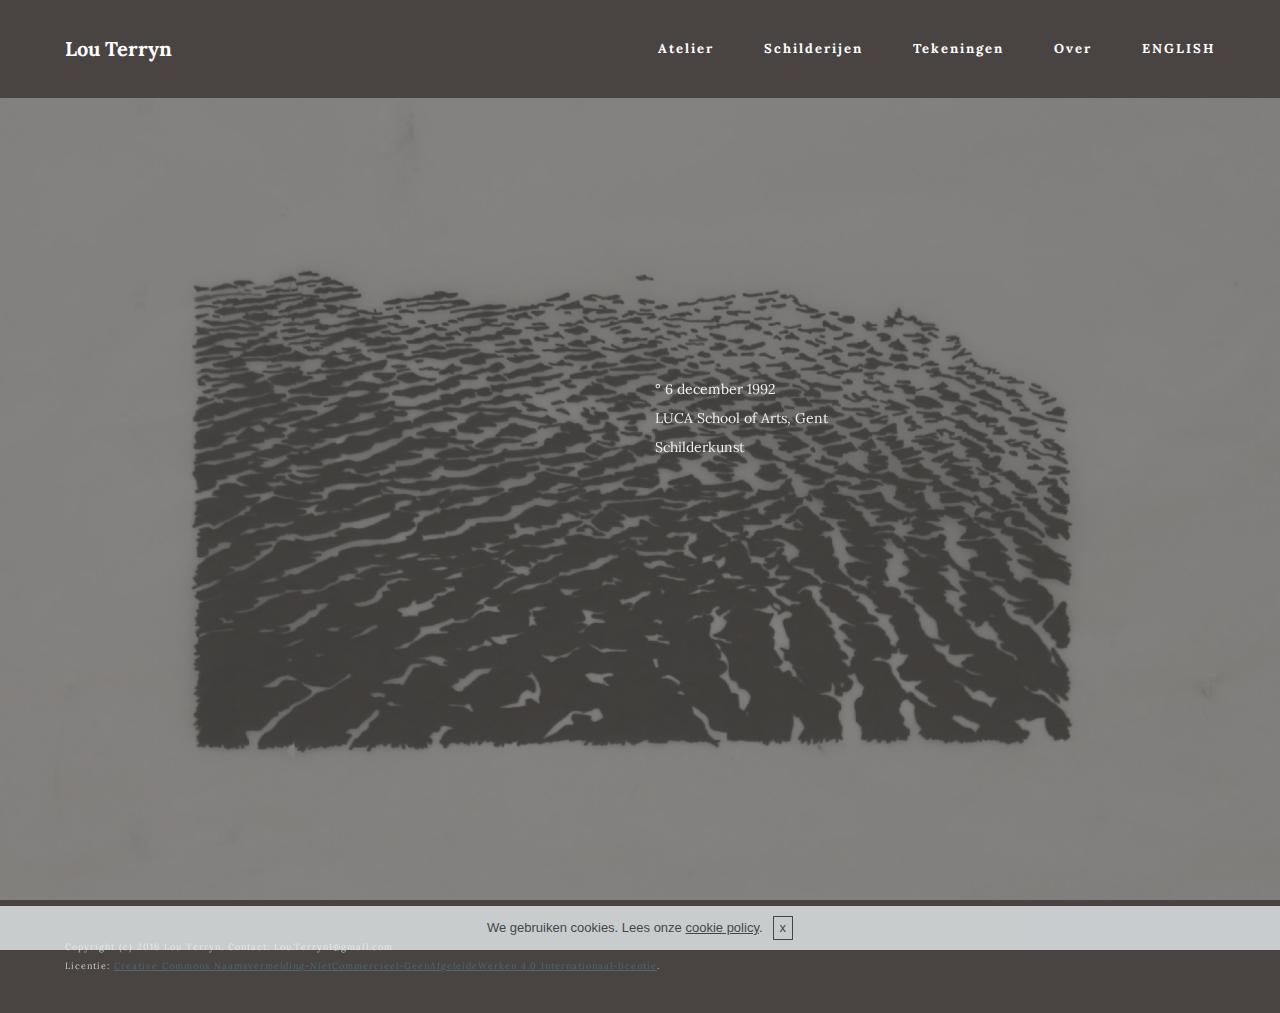
<file: index.html>
<!DOCTYPE html>
<html>
<head>
  <!-- Site made with Mobirise Website Builder v2.11.1, https://mobirise.com -->
  <meta charset="UTF-8">
  <meta http-equiv="X-UA-Compatible" content="IE=edge">
  <meta name="generator" content="Mobirise v2.11.1, mobirise.com">
  <meta name="viewport" content="width=device-width, initial-scale=1">
  <link rel="shortcut icon" href="assets/images/logo.png" type="image/x-icon">
  <meta name="description" content="">
  <title>Lou Terryn</title>
  <link rel="stylesheet" href="https://fonts.googleapis.com/css?family=Roboto:700,400&amp;subset=cyrillic,latin,greek,vietnamese">
  <link rel="stylesheet" href="assets/bootstrap/css/bootstrap.min.css">
  <link rel="stylesheet" href="assets/animate.css/animate.min.css">
  <link rel="stylesheet" href="assets/mobirise/css/style.css">
  <link rel="stylesheet" href="assets/mobirise/css/mbr-additional.css" type="text/css">
  
  
  <!-- Paste any valid HTML code here. The code will be inserted to the end of <head> section, right before </head> -->
</head>
<body>

<!-- Google Analytics -->
<script>
  (function(i,s,o,g,r,a,m){i['GoogleAnalyticsObject']=r;i[r]=i[r]||function(){
  (i[r].q=i[r].q||[]).push(arguments)},i[r].l=1*new Date();a=s.createElement(o),
  m=s.getElementsByTagName(o)[0];a.async=1;a.src=g;m.parentNode.insertBefore(a,m)
  })(window,document,'script','//www.google-analytics.com/analytics.js','ga');

  ga('create', 'UA-74419226-1', 'auto');
  ga('send', 'pageview');

</script>
<!-- /Google Analytics -->


<section class="mbr-navbar mbr-navbar--freeze mbr-navbar--absolute mbr-navbar--sticky mbr-navbar--auto-collapse" id="menu-0">
    <div class="mbr-navbar__section mbr-section">
        <div class="mbr-section__container container">
            <div class="mbr-navbar__container">
                <div class="mbr-navbar__column mbr-navbar__column--s mbr-navbar__brand">
                    <span class="mbr-navbar__brand-link mbr-brand mbr-brand--inline">
                        
                        <span class="mbr-brand__name"><a class="mbr-brand__name text-white" href="Index.html">Lou Terryn</a></span>
                    </span>
                </div>
                <div class="mbr-navbar__hamburger mbr-hamburger"><span class="mbr-hamburger__line"></span></div>
                <div class="mbr-navbar__column mbr-navbar__menu">
                    <nav class="mbr-navbar__menu-box mbr-navbar__menu-box--inline-right">
                        <div class="mbr-navbar__column">
                            <ul class="mbr-navbar__items mbr-navbar__items--right float-left mbr-buttons mbr-buttons--freeze mbr-buttons--right btn-decorator mbr-buttons--active mbr-buttons--only-links"> <li class="mbr-navbar__item"><a class="mbr-buttons__link btn text-white" href="Atelier.html">Atelier</a></li><li class="mbr-navbar__item"><a class="mbr-buttons__link btn text-white" href="Schilderijen.html">Schilderijen</a></li> <li class="mbr-navbar__item"><a class="mbr-buttons__link btn text-white" href="Tekeningen.html">Tekeningen</a></li>  <li class="mbr-navbar__item"><a class="mbr-buttons__link btn text-white" href="Over.html">Over</a></li> <li class="mbr-navbar__item"><a class="mbr-buttons__link btn text-white" href="http://louterryn.github.io/English">ENGLISH</a></li>  </ul>                            
                            
                        </div>
                    </nav>
                </div>
            </div>
        </div>
    </div>
</section>

<section class="engine"><a rel="external" href="https://mobirise.com">website builder</a></section><section class="mbr-box mbr-section mbr-section--relative mbr-section--fixed-size mbr-section--full-height mbr-section--bg-adapted mbr-parallax-background mbr-after-navbar" id="header1-28" style="background-image: url(assets/images/tekening-water-2707x2000-95.jpg);">
    <div class="mbr-box__magnet mbr-box__magnet--sm-padding mbr-box__magnet--center-left">
        <div class="mbr-overlay" style="opacity: 0.6; background-color: rgb(96, 93, 92);"></div>
        <div class="mbr-box__container mbr-section__container container">
            <div class="mbr-box mbr-box--stretched"><div class="mbr-box__magnet mbr-box__magnet--center-left">
                <div class="row"><div class=" col-sm-6 col-sm-offset-6">
                    <div class="mbr-hero animated fadeInUp">
                        
                        <p class="mbr-hero__subtext">° 6 december 1992<br>LUCA School of Arts, Gent<br>Schilderkunst</p>
                    </div>
                    
                </div></div>
            </div></div>
        </div>
        
    </div>
</section>

<footer class="mbr-section mbr-section--relative mbr-section--fixed-size" id="footer1-2" style="background-color: rgb(73, 68, 66);">
    
    <div class="mbr-section__container container">
        <div class="mbr-footer mbr-footer--wysiwyg row" style="padding-top: 36.900000000000006px; padding-bottom: 36.900000000000006px;">
            <div class="col-sm-12">
                <p class="mbr-footer__copyright">Copyright (c) 2016 Lou Terryn. Contact: Lou.Terryn1@gmail.com<br>Licentie: <a rel="license" href="http://creativecommons.org/licenses/by-nc-nd/4.0/">Creative Commons Naamsvermelding-NietCommercieel-GeenAfgeleideWerken 4.0 Internationaal-licentie</a>.</p>
            </div>
        </div>
    </div>
</footer>


  <input name="cookieData" type="hidden" data-cookie-text="We gebruiken cookies. Lees onze <a href='privacy.html'>cookie policy</a>.">
  <script src="assets/web/assets/jquery/jquery.min.js"></script>
  <script src="assets/bootstrap/js/bootstrap.min.js"></script>
  <script src="assets/smooth-scroll/SmoothScroll.js"></script>
  <script src="assets/cookies-alert-plugin/cookies-alert-core.js"></script>
  <script src="assets/cookies-alert-plugin/cookies-alert-script.js"></script>
  <script src="assets/jarallax/jarallax.js"></script>
  <script src="assets/mobirise/js/script.js"></script>
  
  <!-- Paste any valid HTML code here. The code will be inserted to the end of <body> section, right before </body> -->
</body>
</html>
</file>
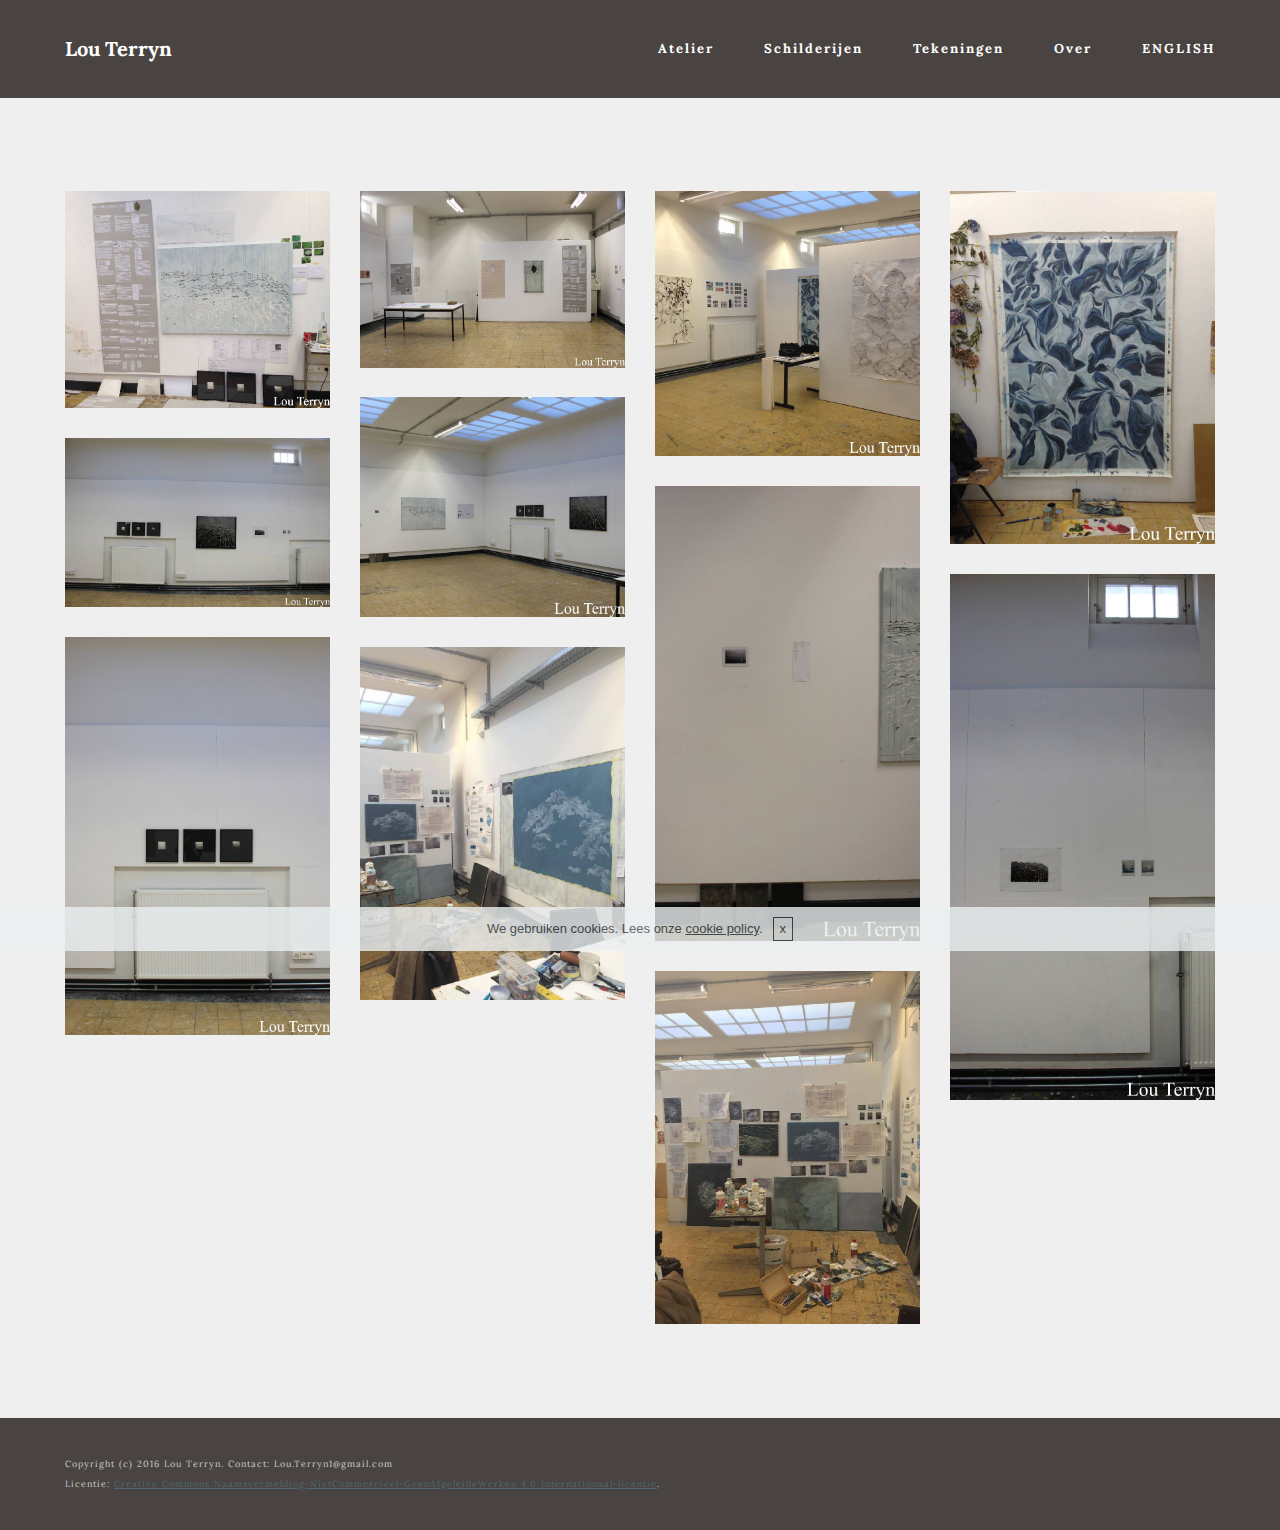
<file: Atelier.html>
<!DOCTYPE html>
<html>
<head>
  <!-- Site made with Mobirise Website Builder v2.11.1, https://mobirise.com -->
  <meta charset="UTF-8">
  <meta http-equiv="X-UA-Compatible" content="IE=edge">
  <meta name="generator" content="Mobirise v2.11.1, mobirise.com">
  <meta name="viewport" content="width=device-width, initial-scale=1">
  <link rel="shortcut icon" href="assets/images/logo.png" type="image/x-icon">
  <meta name="description" content="">
  <title>Atelier</title>
  <link rel="stylesheet" href="https://fonts.googleapis.com/css?family=Roboto:700,400&amp;subset=cyrillic,latin,greek,vietnamese">
  <link rel="stylesheet" href="assets/bootstrap/css/bootstrap.min.css">
  <link rel="stylesheet" href="assets/mobirise/css/style.css">
  <link rel="stylesheet" href="assets/mobirise-gallery/style.css">
  <link rel="stylesheet" href="assets/mobirise-slider/style.css">
  <link rel="stylesheet" href="assets/mobirise/css/mbr-additional.css" type="text/css">
  
  
  <!-- Paste any valid HTML code here. The code will be inserted to the end of <head> section, right before </head> -->
</head>
<body>

<!-- Google Analytics -->
<script>
  (function(i,s,o,g,r,a,m){i['GoogleAnalyticsObject']=r;i[r]=i[r]||function(){
  (i[r].q=i[r].q||[]).push(arguments)},i[r].l=1*new Date();a=s.createElement(o),
  m=s.getElementsByTagName(o)[0];a.async=1;a.src=g;m.parentNode.insertBefore(a,m)
  })(window,document,'script','//www.google-analytics.com/analytics.js','ga');

  ga('create', 'UA-74419226-1', 'auto');
  ga('send', 'pageview');

</script>
<!-- /Google Analytics -->


<section class="mbr-navbar mbr-navbar--freeze mbr-navbar--absolute mbr-navbar--sticky mbr-navbar--auto-collapse" id="menu-9">
    <div class="mbr-navbar__section mbr-section">
        <div class="mbr-section__container container">
            <div class="mbr-navbar__container">
                <div class="mbr-navbar__column mbr-navbar__column--s mbr-navbar__brand">
                    <span class="mbr-navbar__brand-link mbr-brand mbr-brand--inline">
                        
                        <span class="mbr-brand__name"><a class="mbr-brand__name text-white" href="Index.html">Lou Terryn</a></span>
                    </span>
                </div>
                <div class="mbr-navbar__hamburger mbr-hamburger"><span class="mbr-hamburger__line"></span></div>
                <div class="mbr-navbar__column mbr-navbar__menu">
                    <nav class="mbr-navbar__menu-box mbr-navbar__menu-box--inline-right">
                        <div class="mbr-navbar__column">
                            <ul class="mbr-navbar__items mbr-navbar__items--right float-left mbr-buttons mbr-buttons--freeze mbr-buttons--right btn-decorator mbr-buttons--active mbr-buttons--only-links"> <li class="mbr-navbar__item"><a class="mbr-buttons__link btn text-white" href="Atelier.html">Atelier</a></li><li class="mbr-navbar__item"><a class="mbr-buttons__link btn text-white" href="Schilderijen.html">Schilderijen</a></li> <li class="mbr-navbar__item"><a class="mbr-buttons__link btn text-white" href="Tekeningen.html">Tekeningen</a></li>  <li class="mbr-navbar__item"><a class="mbr-buttons__link btn text-white" href="Over.html">Over</a></li> <li class="mbr-navbar__item"><a class="mbr-buttons__link btn text-white" href="http://louterryn.github.io/English">ENGLISH</a></li>  </ul>                            
                            
                        </div>
                    </nav>
                </div>
            </div>
        </div>
    </div>
</section>

<section class="engine"><a rel="external" href="https://mobirise.com">mobile website creator</a></section><section class="mbr-gallery mbr-section mbr-section--no-padding mbr-after-navbar" id="gallery1-12" style="background-color: rgb(239, 239, 239);">
    <!-- Gallery -->
    <div class=" container mbr-gallery-layout-default" style="padding-top: 93px; padding-bottom: 93px;">
        <div>
            <div class="row mbr-gallery-row">
                
                <div class="col-lg-3 col-md-4 col-sm-6 col-xs-12 mbr-gallery-item">

                     

                    <a href="#lb-gallery1-12" data-slide-to="0" data-toggle="modal">
                        <img alt="" src="assets/images/atelier-beeld-01-2500x2051-42-2000x1641-92.jpg">
                        <span class="icon glyphicon glyphicon-zoom-in"></span>
                    </a>              
                </div><div class="col-lg-3 col-md-4 col-sm-6 col-xs-12 mbr-gallery-item">

                     

                    <a href="#lb-gallery1-12" data-slide-to="1" data-toggle="modal">
                        <img alt="" src="assets/images/atelier-blaadje-beeld-01-2800x1867-19-2000x1334-3.jpg">
                        <span class="icon glyphicon glyphicon-zoom-in"></span>
                    </a>              
                </div><div class="col-lg-3 col-md-4 col-sm-6 col-xs-12 mbr-gallery-item">

                     

                    <a href="#lb-gallery1-12" data-slide-to="2" data-toggle="modal">
                        <img alt="" src="assets/images/atelier-bloemen-beeld-01-2000x2000-14-2000x2000-18.jpg">
                        <span class="icon glyphicon glyphicon-zoom-in"></span>
                    </a>              
                </div><div class="col-lg-3 col-md-4 col-sm-6 col-xs-12 mbr-gallery-item">

                     

                    <a href="#lb-gallery1-12" data-slide-to="3" data-toggle="modal">
                        <img alt="" src="assets/images/atelier-bloemen-1650x2200-68-1650x2200-69.jpg">
                        <span class="icon glyphicon glyphicon-zoom-in"></span>
                    </a>              
                </div><div class="col-lg-3 col-md-4 col-sm-6 col-xs-12 mbr-gallery-item">

                     

                    <a href="#lb-gallery1-12" data-slide-to="4" data-toggle="modal">
                        <img alt="" src="assets/images/atelier-water-beeld-01-2000x1660-44-2000x1660-9.jpg">
                        <span class="icon glyphicon glyphicon-zoom-in"></span>
                    </a>              
                </div><div class="col-lg-3 col-md-4 col-sm-6 col-xs-12 mbr-gallery-item">

                     

                    <a href="#lb-gallery1-12" data-slide-to="5" data-toggle="modal">
                        <img alt="" src="assets/images/atelier-water-beeld-03-3130x2000-70-2000x1278-66.jpg">
                        <span class="icon glyphicon glyphicon-zoom-in"></span>
                    </a>              
                </div><div class="col-lg-3 col-md-4 col-sm-6 col-xs-12 mbr-gallery-item">

                     

                    <a href="#lb-gallery1-12" data-slide-to="6" data-toggle="modal">
                        <img alt="" src="assets/images/atelier-water-beeld-04-1456x2500-42-1456x2500-64.jpg">
                        <span class="icon glyphicon glyphicon-zoom-in"></span>
                    </a>              
                </div><div class="col-lg-3 col-md-4 col-sm-6 col-xs-12 mbr-gallery-item">

                     

                    <a href="#lb-gallery1-12" data-slide-to="7" data-toggle="modal">
                        <img alt="" src="assets/images/atelier-water-beeld-05-1600x3174-64-1600x3174-57.jpg">
                        <span class="icon glyphicon glyphicon-zoom-in"></span>
                    </a>              
                </div><div class="col-lg-3 col-md-4 col-sm-6 col-xs-12 mbr-gallery-item">

                     

                    <a href="#lb-gallery1-12" data-slide-to="8" data-toggle="modal">
                        <img alt="" src="assets/images/atelier-water-etsen-2000x3000-78-2000x3000-57.jpg">
                        <span class="icon glyphicon glyphicon-zoom-in"></span>
                    </a>              
                </div><div class="col-lg-3 col-md-4 col-sm-6 col-xs-12 mbr-gallery-item">

                     

                    <a href="#lb-gallery1-12" data-slide-to="9" data-toggle="modal">
                        <img alt="" src="assets/images/13128760-10209949088910190-927545114-o-852x1136-0-852x1136-99.jpg">
                        <span class="icon glyphicon glyphicon-zoom-in"></span>
                    </a>              
                </div><div class="col-lg-3 col-md-4 col-sm-6 col-xs-12 mbr-gallery-item">

                     

                    <a href="#lb-gallery1-12" data-slide-to="10" data-toggle="modal">
                        <img alt="" src="assets/images/13128582-10209949088030168-1530420525-o-852x1136-55-852x1136-30.jpg">
                        <span class="icon glyphicon glyphicon-zoom-in"></span>
                    </a>              
                </div>
            </div>
        </div>
        <div class="clearfix"></div>
    </div>

    <!-- Lightbox -->
    <div data-app-prevent-settings="" class="mbr-slider modal fade carousel slide" tabindex="-1" data-keyboard="true" data-interval="false" id="lb-gallery1-12">
        <div class="modal-dialog">
            <div class="modal-content">
                <div class="modal-body">
                    <ol class="carousel-indicators">
                        <li data-app-prevent-settings="" data-target="#lb-gallery1-12" data-slide-to="0"></li><li data-app-prevent-settings="" data-target="#lb-gallery1-12" data-slide-to="1"></li><li data-app-prevent-settings="" data-target="#lb-gallery1-12" data-slide-to="2"></li><li data-app-prevent-settings="" data-target="#lb-gallery1-12" class=" active" data-slide-to="3"></li><li data-app-prevent-settings="" data-target="#lb-gallery1-12" data-slide-to="4"></li><li data-app-prevent-settings="" data-target="#lb-gallery1-12" data-slide-to="5"></li><li data-app-prevent-settings="" data-target="#lb-gallery1-12" data-slide-to="6"></li><li data-app-prevent-settings="" data-target="#lb-gallery1-12" data-slide-to="7"></li><li data-app-prevent-settings="" data-target="#lb-gallery1-12" data-slide-to="8"></li><li data-app-prevent-settings="" data-target="#lb-gallery1-12" data-slide-to="9"></li><li data-app-prevent-settings="" data-target="#lb-gallery1-12" data-slide-to="10"></li>
                    </ol>
                    <div class="carousel-inner">
                        <div class="item">
                            <img alt="" src="assets/images/atelier-beeld-01-2500x2051-42.jpg">
                        </div><div class="item">
                            <img alt="" src="assets/images/atelier-blaadje-beeld-01-2800x1867-19.jpg">
                        </div><div class="item">
                            <img alt="" src="assets/images/atelier-bloemen-beeld-01-2000x2000-14.jpg">
                        </div><div class="item active">
                            <img alt="" src="assets/images/atelier-bloemen-1650x2200-68.jpg">
                        </div><div class="item">
                            <img alt="" src="assets/images/atelier-water-beeld-01-2000x1660-44.jpg">
                        </div><div class="item">
                            <img alt="" src="assets/images/atelier-water-beeld-03-3130x2000-70.jpg">
                        </div><div class="item">
                            <img alt="" src="assets/images/atelier-water-beeld-04-1456x2500-42.jpg">
                        </div><div class="item">
                            <img alt="" src="assets/images/atelier-water-beeld-05-1600x3174-64.jpg">
                        </div><div class="item">
                            <img alt="" src="assets/images/atelier-water-etsen-2000x3000-78.jpg">
                        </div><div class="item">
                            <img alt="" src="assets/images/13128760-10209949088910190-927545114-o-852x1136-0.jpg">
                        </div><div class="item">
                            <img alt="" src="assets/images/13128582-10209949088030168-1530420525-o-852x1136-55.jpg">
                        </div>
                    </div>
                    <a class="left carousel-control" role="button" data-slide="prev" href="#lb-gallery1-12">
                        <span class="glyphicon glyphicon-menu-left" aria-hidden="true"></span>
                        <span class="sr-only">Previous</span>
                    </a>
                    <a class="right carousel-control" role="button" data-slide="next" href="#lb-gallery1-12">
                        <span class="glyphicon glyphicon-menu-right" aria-hidden="true"></span>
                        <span class="sr-only">Next</span>
                    </a>

                    <a class="close" href="#" role="button" data-dismiss="modal">
                        <span class="glyphicon glyphicon-remove" aria-hidden="true"></span>
                        <span class="sr-only">Close</span>
                    </a>
                </div>
            </div>
        </div>
    </div>
</section>

<footer class="mbr-section mbr-section--relative mbr-section--fixed-size" id="footer1-10" style="background-color: rgb(73, 68, 66);">
    
    <div class="mbr-section__container container">
        <div class="mbr-footer mbr-footer--wysiwyg row" style="padding-top: 36.900000000000006px; padding-bottom: 36.900000000000006px;">
            <div class="col-sm-12">
                <p class="mbr-footer__copyright">Copyright (c) 2016 Lou Terryn. Contact: Lou.Terryn1@gmail.com<br>Licentie: <a rel="license" href="http://creativecommons.org/licenses/by-nc-nd/4.0/">Creative Commons Naamsvermelding-NietCommercieel-GeenAfgeleideWerken 4.0 Internationaal-licentie</a>.</p>
            </div>
        </div>
    </div>
</footer>


  <input name="cookieData" type="hidden" data-cookie-text="We gebruiken cookies. Lees onze <a href='privacy.html'>cookie policy</a>.">
  <script src="assets/web/assets/jquery/jquery.min.js"></script>
  <script src="assets/bootstrap/js/bootstrap.min.js"></script>
  <script src="assets/smooth-scroll/SmoothScroll.js"></script>
  <script src="assets/cookies-alert-plugin/cookies-alert-core.js"></script>
  <script src="assets/cookies-alert-plugin/cookies-alert-script.js"></script>
  <script src="assets/masonry/masonry.pkgd.min.js"></script>
  <script src="assets/imagesloaded/imagesloaded.pkgd.min.js"></script>
  <script src="assets/bootstrap-carousel-swipe/bootstrap-carousel-swipe.js"></script>
  <script src="assets/mobirise/js/script.js"></script>
  <script src="assets/mobirise-gallery/script.js"></script>
  
  <!-- Paste any valid HTML code here. The code will be inserted to the end of <body> section, right before </body> -->
</body>
</html>
</file>
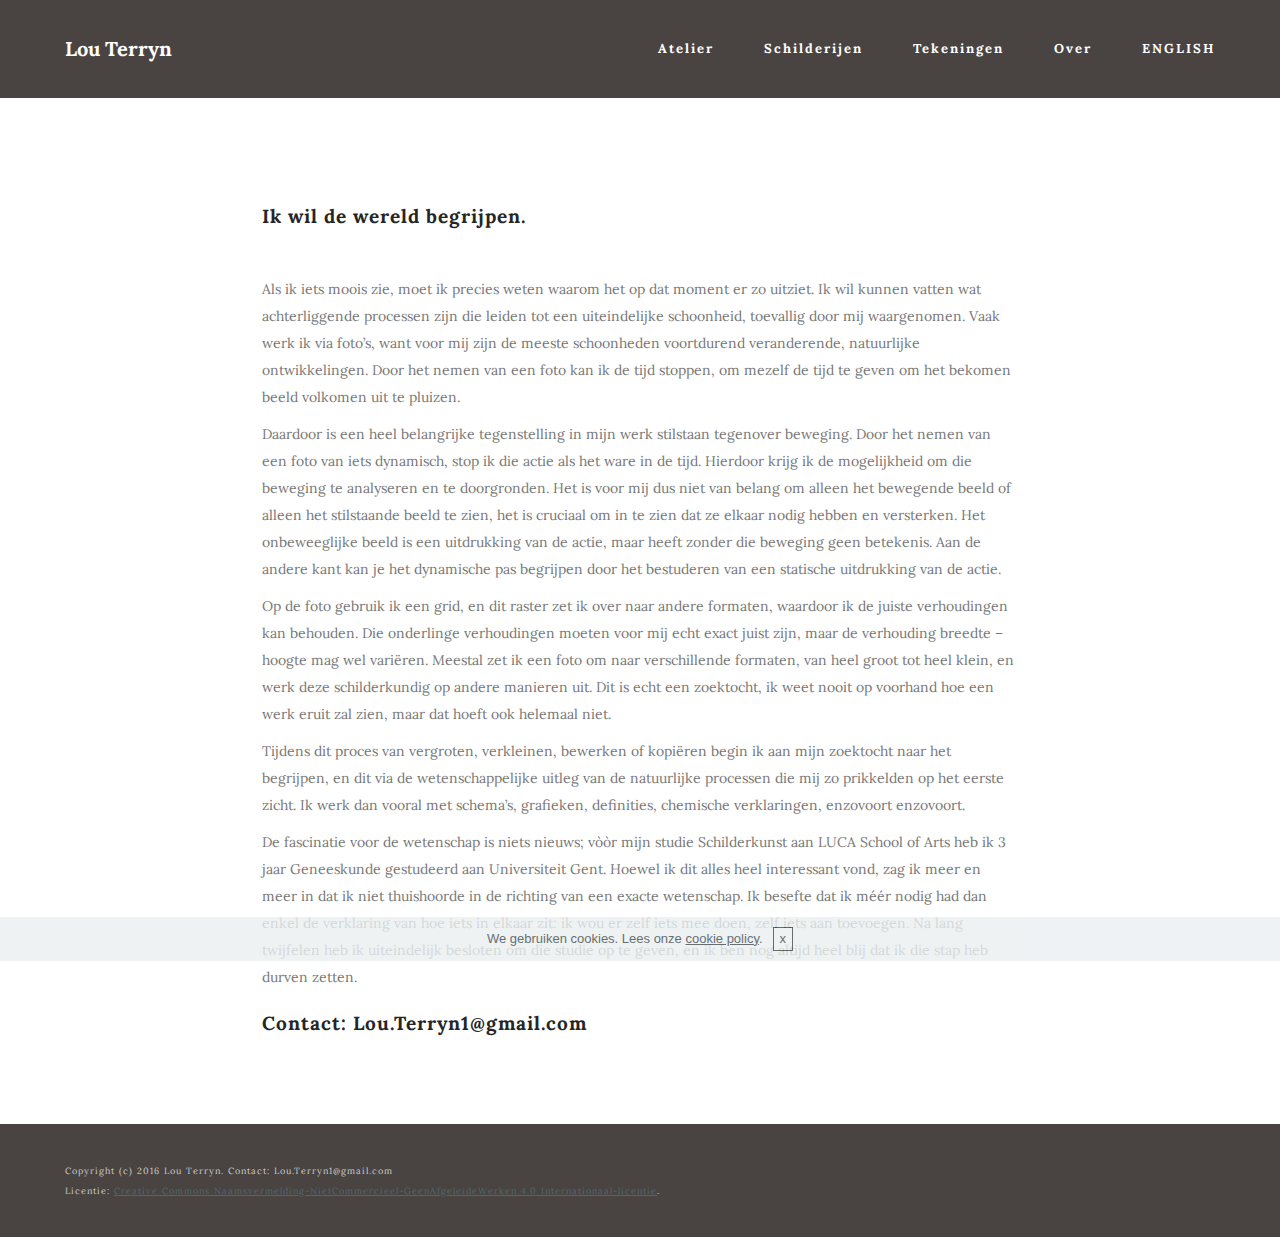
<file: Over.html>
<!DOCTYPE html>
<html>
<head>
  <!-- Site made with Mobirise Website Builder v2.11.1, https://mobirise.com -->
  <meta charset="UTF-8">
  <meta http-equiv="X-UA-Compatible" content="IE=edge">
  <meta name="generator" content="Mobirise v2.11.1, mobirise.com">
  <meta name="viewport" content="width=device-width, initial-scale=1">
  <link rel="shortcut icon" href="assets/images/logo.png" type="image/x-icon">
  <meta name="description" content="">
  <title>Over</title>
  <link rel="stylesheet" href="https://fonts.googleapis.com/css?family=Roboto:700,400&amp;subset=cyrillic,latin,greek,vietnamese">
  <link rel="stylesheet" href="assets/bootstrap/css/bootstrap.min.css">
  <link rel="stylesheet" href="assets/mobirise/css/style.css">
  <link rel="stylesheet" href="assets/mobirise/css/mbr-additional.css" type="text/css">
  
  
  <!-- Paste any valid HTML code here. The code will be inserted to the end of <head> section, right before </head> -->
</head>
<body>

<!-- Google Analytics -->
<script>
  (function(i,s,o,g,r,a,m){i['GoogleAnalyticsObject']=r;i[r]=i[r]||function(){
  (i[r].q=i[r].q||[]).push(arguments)},i[r].l=1*new Date();a=s.createElement(o),
  m=s.getElementsByTagName(o)[0];a.async=1;a.src=g;m.parentNode.insertBefore(a,m)
  })(window,document,'script','//www.google-analytics.com/analytics.js','ga');

  ga('create', 'UA-74419226-1', 'auto');
  ga('send', 'pageview');

</script>
<!-- /Google Analytics -->


<section class="mbr-navbar mbr-navbar--freeze mbr-navbar--absolute mbr-navbar--sticky mbr-navbar--auto-collapse" id="menu-42">
    <div class="mbr-navbar__section mbr-section">
        <div class="mbr-section__container container">
            <div class="mbr-navbar__container">
                <div class="mbr-navbar__column mbr-navbar__column--s mbr-navbar__brand">
                    <span class="mbr-navbar__brand-link mbr-brand mbr-brand--inline">
                        
                        <span class="mbr-brand__name"><a class="mbr-brand__name text-white" href="Index.html">Lou Terryn</a></span>
                    </span>
                </div>
                <div class="mbr-navbar__hamburger mbr-hamburger"><span class="mbr-hamburger__line"></span></div>
                <div class="mbr-navbar__column mbr-navbar__menu">
                    <nav class="mbr-navbar__menu-box mbr-navbar__menu-box--inline-right">
                        <div class="mbr-navbar__column">
                            <ul class="mbr-navbar__items mbr-navbar__items--right float-left mbr-buttons mbr-buttons--freeze mbr-buttons--right btn-decorator mbr-buttons--active mbr-buttons--only-links"> <li class="mbr-navbar__item"><a class="mbr-buttons__link btn text-white" href="Atelier.html">Atelier</a></li><li class="mbr-navbar__item"><a class="mbr-buttons__link btn text-white" href="Schilderijen.html">Schilderijen</a></li> <li class="mbr-navbar__item"><a class="mbr-buttons__link btn text-white" href="Tekeningen.html">Tekeningen</a></li>  <li class="mbr-navbar__item"><a class="mbr-buttons__link btn text-white" href="Over.html">Over</a></li> <li class="mbr-navbar__item"><a class="mbr-buttons__link btn text-white" href="http://louterryn.github.io/English">ENGLISH</a></li>  </ul>                            
                            
                        </div>
                    </nav>
                </div>
            </div>
        </div>
    </div>
</section>

<section class="engine"><a rel="external" href="https://mobirise.com">mac website builder</a></section><section class="mbr-section mbr-after-navbar" id="content1-48">
    <div class="mbr-section__container container mbr-section__container--isolated">
        <div class="row">
            <div class="mbr-article mbr-article--wysiwyg col-sm-8 col-sm-offset-2"><h3>Ik wil de wereld begrijpen.</h3><p><br></p><p>Als ik iets moois zie, moet ik precies weten waarom het op dat moment er zo uitziet. Ik wil kunnen vatten wat achterliggende processen zijn die leiden tot een uiteindelijke schoonheid, toevallig door mij waargenomen. Vaak werk ik via foto’s, want voor mij zijn de meeste schoonheden voortdurend veranderende, natuurlijke ontwikkelingen. Door het nemen van een foto kan ik de tijd stoppen, om mezelf de tijd te geven om het bekomen beeld volkomen uit te pluizen.</p><p>Daardoor is een heel belangrijke tegenstelling in mijn werk stilstaan tegenover beweging. Door het nemen van een foto van iets dynamisch, stop ik die actie als het ware in de tijd. Hierdoor krijg ik de mogelijkheid om die beweging te analyseren en te doorgronden. Het is voor mij dus niet van belang om alleen het bewegende beeld of alleen het stilstaande beeld te zien, het is cruciaal om in te zien dat ze elkaar nodig hebben en versterken. Het onbeweeglijke beeld is een uitdrukking van de actie, maar heeft zonder die beweging geen betekenis. Aan de andere kant kan je het dynamische pas begrijpen door het bestuderen van een statische uitdrukking van de actie.</p><p>Op de foto gebruik ik een grid, en dit raster zet ik over naar andere formaten, waardoor ik de juiste verhoudingen kan behouden. Die onderlinge verhoudingen moeten voor mij echt exact juist zijn, maar de verhouding breedte – hoogte mag wel variëren. Meestal zet ik een foto om naar verschillende formaten, van heel groot tot heel klein, en werk deze schilderkundig op andere manieren uit. Dit is echt een zoektocht, ik weet nooit op voorhand hoe een werk eruit zal zien, maar dat hoeft ook helemaal niet.</p><p>Tijdens dit proces van vergroten, verkleinen, bewerken of kopiëren begin ik aan mijn zoektocht naar het begrijpen, en dit via de wetenschappelijke uitleg van de natuurlijke processen die mij zo prikkelden op het eerste zicht. Ik werk dan vooral met schema’s, grafieken, definities, chemische verklaringen, enzovoort enzovoort.</p><p>De fascinatie voor de wetenschap is niets nieuws; vòòr mijn studie Schilderkunst aan LUCA School of Arts heb ik 3 jaar Geneeskunde gestudeerd aan Universiteit Gent. Hoewel ik dit alles heel interessant vond, zag ik meer en meer in dat ik niet thuishoorde in de richting van een exacte wetenschap. Ik besefte dat ik méér nodig had dan enkel de verklaring van hoe iets in elkaar zit: ik wou er zelf iets mee doen, zelf iets aan toevoegen. Na lang twijfelen heb ik uiteindelijk besloten om die studie op te geven, en ik ben nog altijd heel blij dat ik die stap heb durven zetten.
</p><h3><strong>Contact: Lou.Terryn1@gmail.com</strong></h3></div>
        </div>
    </div>
</section>

<footer class="mbr-section mbr-section--relative mbr-section--fixed-size" id="footer1-43" style="background-color: rgb(73, 68, 66);">
    
    <div class="mbr-section__container container">
        <div class="mbr-footer mbr-footer--wysiwyg row" style="padding-top: 36.900000000000006px; padding-bottom: 36.900000000000006px;">
            <div class="col-sm-12">
                <p class="mbr-footer__copyright">Copyright (c) 2016 Lou Terryn. Contact: Lou.Terryn1@gmail.com<br>Licentie: <a rel="license" href="http://creativecommons.org/licenses/by-nc-nd/4.0/">Creative Commons Naamsvermelding-NietCommercieel-GeenAfgeleideWerken 4.0 Internationaal-licentie</a>.</p>
            </div>
        </div>
    </div>
</footer>


  <input name="cookieData" type="hidden" data-cookie-text="We gebruiken cookies. Lees onze <a href='privacy.html'>cookie policy</a>.">
  <script src="assets/web/assets/jquery/jquery.min.js"></script>
  <script src="assets/bootstrap/js/bootstrap.min.js"></script>
  <script src="assets/smooth-scroll/SmoothScroll.js"></script>
  <script src="assets/cookies-alert-plugin/cookies-alert-core.js"></script>
  <script src="assets/cookies-alert-plugin/cookies-alert-script.js"></script>
  <script src="assets/mobirise/js/script.js"></script>
  
  <!-- Paste any valid HTML code here. The code will be inserted to the end of <body> section, right before </body> -->
</body>
</html>
</file>
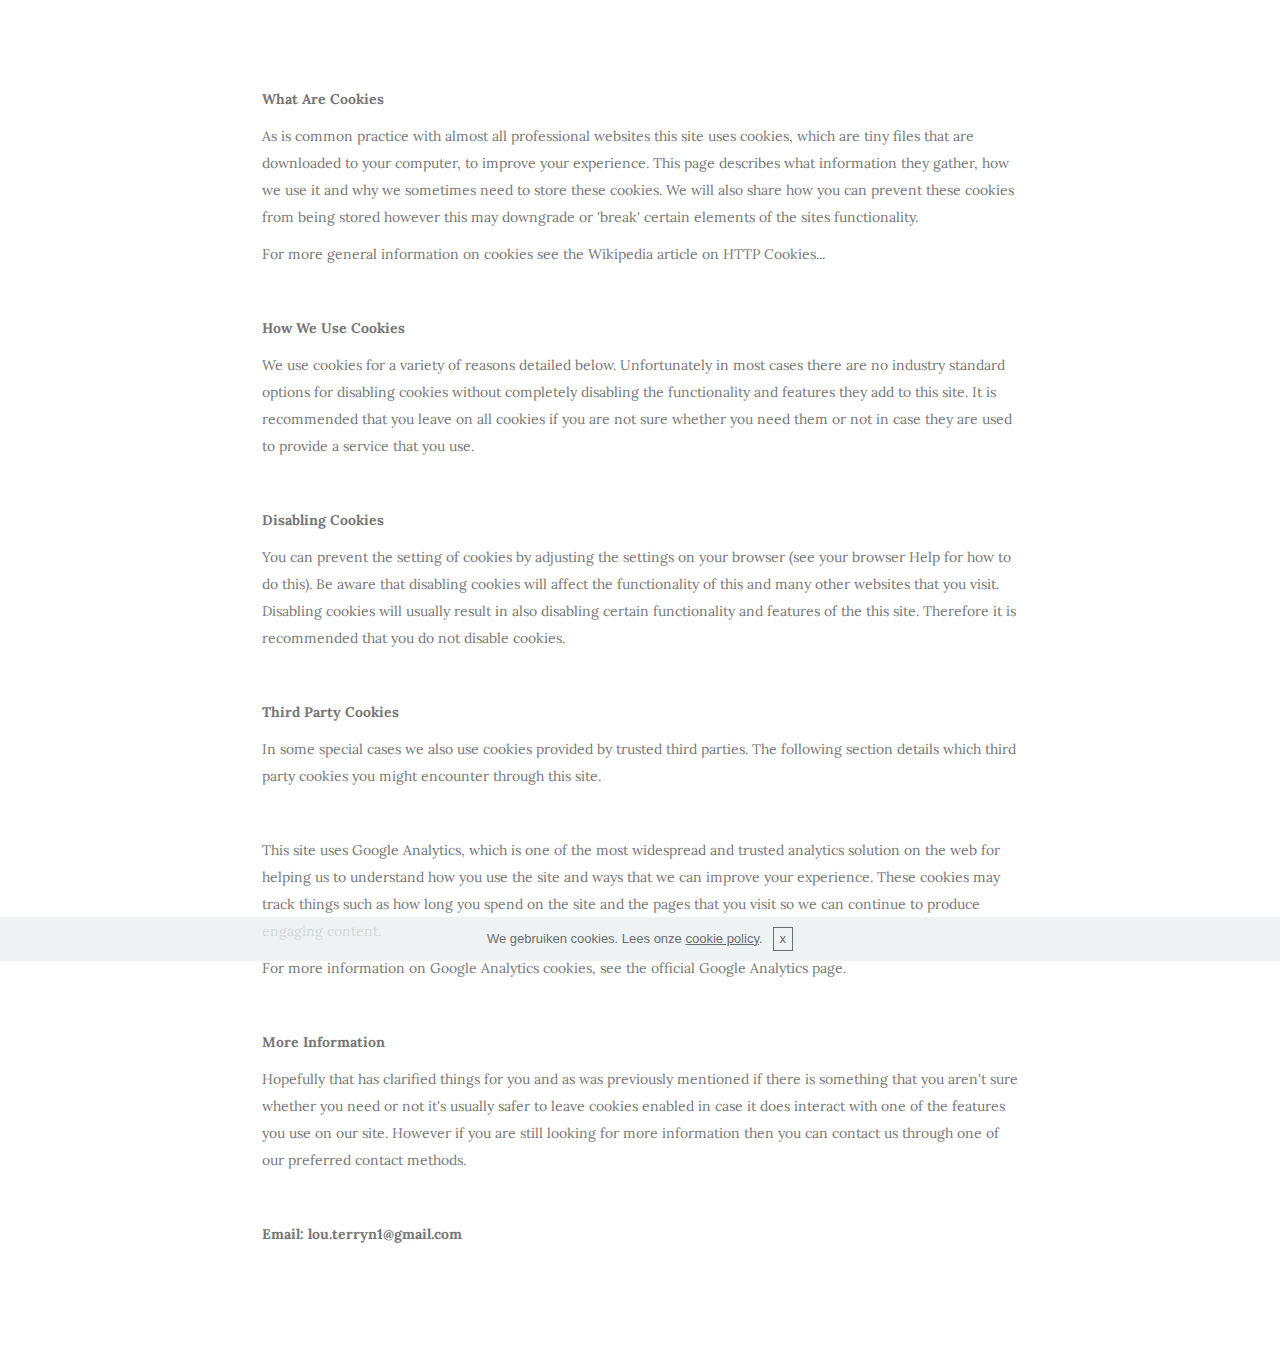
<file: Privacy.html>
<!DOCTYPE html>
<html>
<head>
  <!-- Site made with Mobirise Website Builder v2.11.1, https://mobirise.com -->
  <meta charset="UTF-8">
  <meta http-equiv="X-UA-Compatible" content="IE=edge">
  <meta name="generator" content="Mobirise v2.11.1, mobirise.com">
  <meta name="viewport" content="width=device-width, initial-scale=1">
  <link rel="shortcut icon" href="assets/images/logo.png" type="image/x-icon">
  <meta name="description" content="">
  <title>Privacy</title>
  <link rel="stylesheet" href="https://fonts.googleapis.com/css?family=Roboto:700,400&amp;subset=cyrillic,latin,greek,vietnamese">
  <link rel="stylesheet" href="assets/bootstrap/css/bootstrap.min.css">
  <link rel="stylesheet" href="assets/mobirise/css/style.css">
  <link rel="stylesheet" href="assets/mobirise/css/mbr-additional.css" type="text/css">
  
  
  
</head>
<body>

<!-- Google Analytics -->
<script>
  (function(i,s,o,g,r,a,m){i['GoogleAnalyticsObject']=r;i[r]=i[r]||function(){
  (i[r].q=i[r].q||[]).push(arguments)},i[r].l=1*new Date();a=s.createElement(o),
  m=s.getElementsByTagName(o)[0];a.async=1;a.src=g;m.parentNode.insertBefore(a,m)
  })(window,document,'script','//www.google-analytics.com/analytics.js','ga');

  ga('create', 'UA-74419226-1', 'auto');
  ga('send', 'pageview');

</script>
<!-- /Google Analytics -->


<section class="mbr-section" id="content1-20">
    <div class="mbr-section__container container mbr-section__container--isolated">
        <div class="row">
            <div class="mbr-article mbr-article--wysiwyg col-sm-8 col-sm-offset-2"><p><strong>What Are Cookies</strong></p><p>As is common practice with almost all professional websites this site uses cookies, which are tiny files that are downloaded to your computer, to improve your experience. This page describes what information they gather, how we use it and why we sometimes need to store these cookies. We will also share how you can prevent these cookies from being stored however this may downgrade or 'break' certain elements of the sites functionality.</p><p>For more general information on cookies see the Wikipedia article on HTTP Cookies...</p><p><br></p><p><strong>How We Use Cookies</strong></p><p>We use cookies for a variety of reasons detailed below. Unfortunately in most cases there are no industry standard options for disabling cookies without completely disabling the functionality and features they add to this site. It is recommended that you leave on all cookies if you are not sure whether you need them or not in case they are used to provide a service that you use.</p><p><br></p><p><strong>Disabling Cookies</strong></p><p>You can prevent the setting of cookies by adjusting the settings on your browser (see your browser Help for how to do this). Be aware that disabling cookies will affect the functionality of this and many other websites that you visit. Disabling cookies will usually result in also disabling certain functionality and features of the this site. Therefore it is recommended that you do not disable cookies.</p><p><br></p><p><strong>Third Party Cookies</strong></p><p>In some special cases we also use cookies provided by trusted third parties. The following section details which third party cookies you might encounter through this site.</p><p><br></p><p>This site uses Google Analytics, which is one of the most widespread and trusted analytics solution on the web for helping us to understand how you use the site and ways that we can improve your experience. These cookies may track things such as how long you spend on the site and the pages that you visit so we can continue to produce engaging content.</p><p>For more information on Google Analytics cookies, see the official Google Analytics page.</p><p><br></p><p><strong>More Information</strong></p><p>Hopefully that has clarified things for you and as was previously mentioned if there is something that you aren't sure whether you need or not it's usually safer to leave cookies enabled in case it does interact with one of the features you use on our site. However if you are still looking for more information then you can contact us through one of our preferred contact methods.</p><p><br></p><p><strong>Email: lou.terryn1@gmail.com</strong></p></div>
        </div>
    </div>
</section>


  <section class="engine"><a rel="external" href="https://mobirise.com">free website creator software</a></section><input name="cookieData" type="hidden" data-cookie-text="We gebruiken cookies. Lees onze <a href='privacy.html'>cookie policy</a>.">
  <script src="assets/web/assets/jquery/jquery.min.js"></script>
  <script src="assets/bootstrap/js/bootstrap.min.js"></script>
  <script src="assets/smooth-scroll/SmoothScroll.js"></script>
  <script src="assets/cookies-alert-plugin/cookies-alert-core.js"></script>
  <script src="assets/cookies-alert-plugin/cookies-alert-script.js"></script>
  <script src="assets/mobirise/js/script.js"></script>
  
  
</body>
</html>
</file>
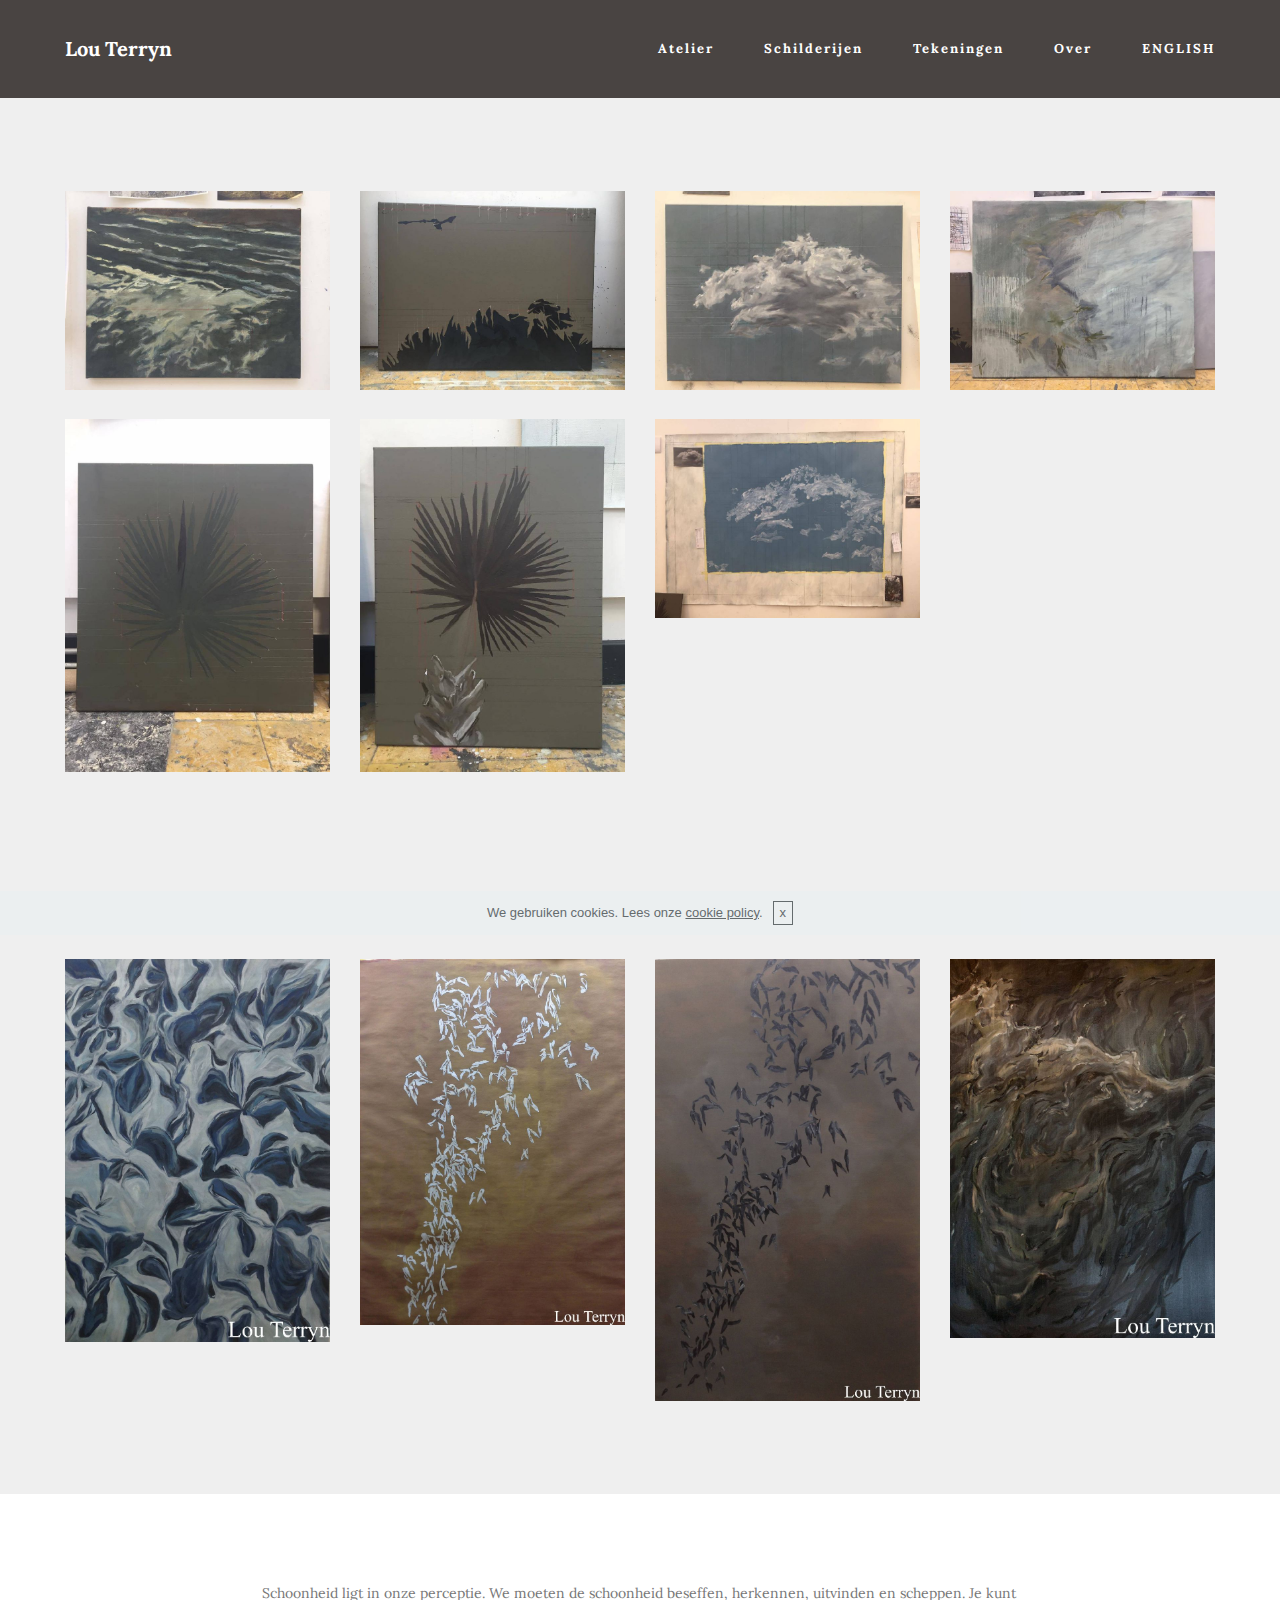
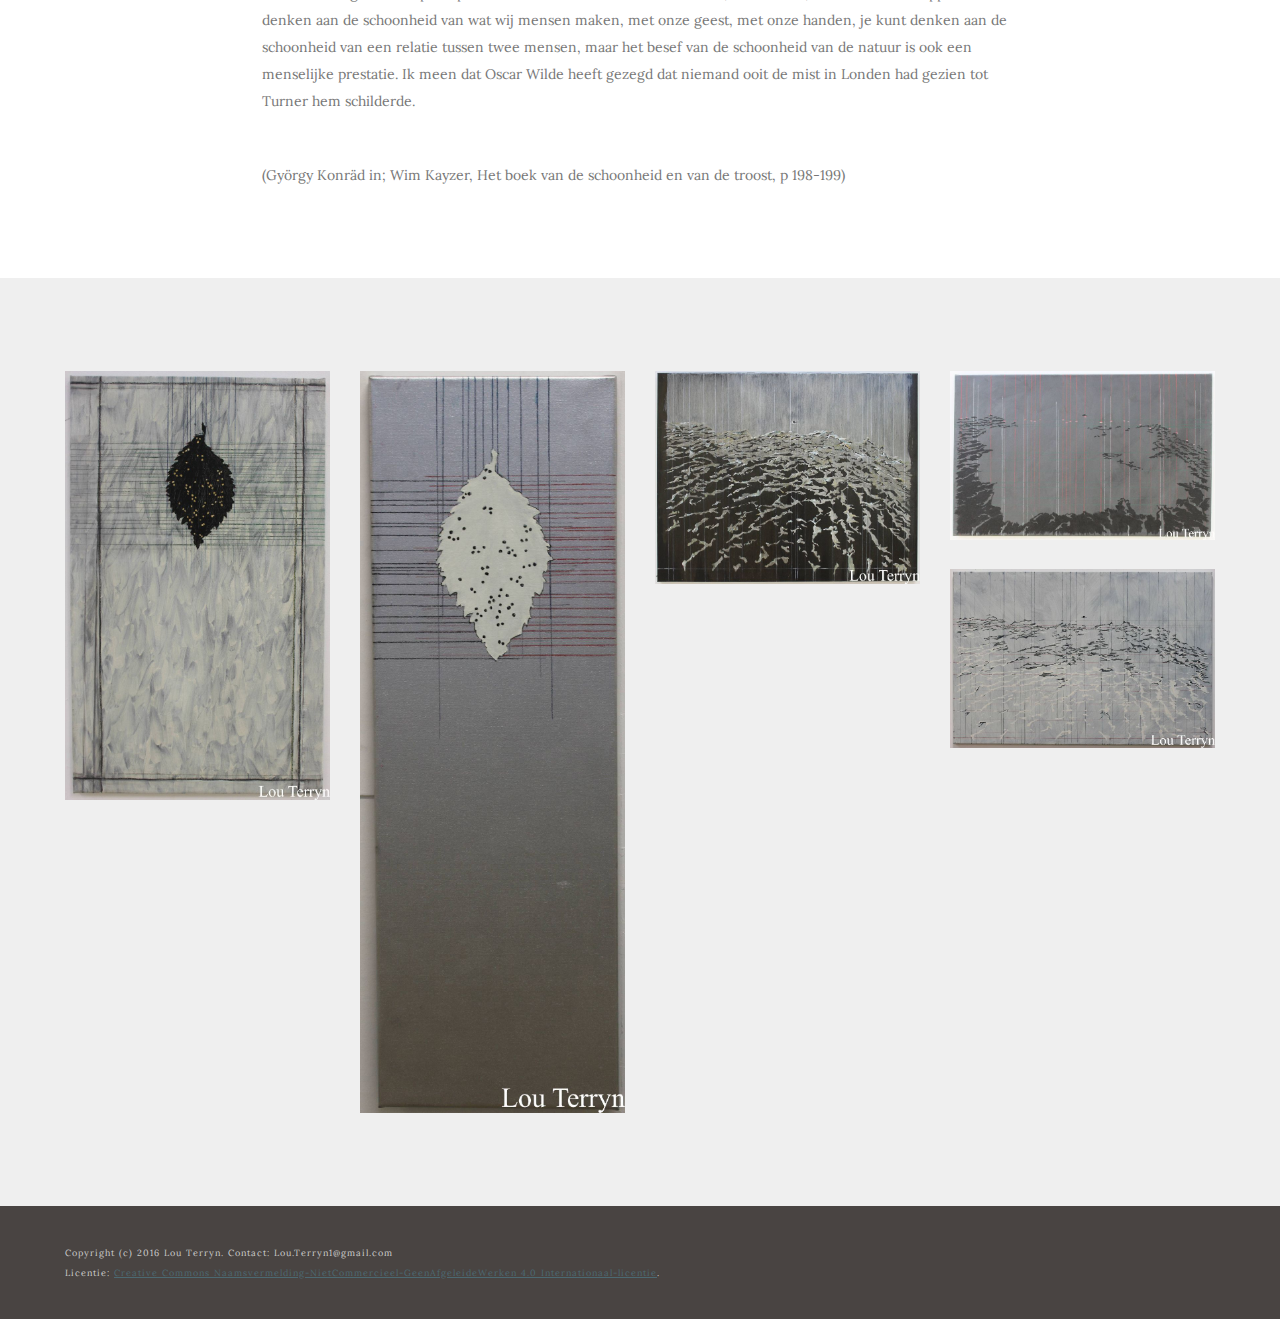
<file: Schilderijen.html>
<!DOCTYPE html>
<html>
<head>
  <!-- Site made with Mobirise Website Builder v2.11.1, https://mobirise.com -->
  <meta charset="UTF-8">
  <meta http-equiv="X-UA-Compatible" content="IE=edge">
  <meta name="generator" content="Mobirise v2.11.1, mobirise.com">
  <meta name="viewport" content="width=device-width, initial-scale=1">
  <link rel="shortcut icon" href="assets/images/logo.png" type="image/x-icon">
  <meta name="description" content="">
  <title>Schilderijen</title>
  <link rel="stylesheet" href="https://fonts.googleapis.com/css?family=Roboto:700,400&amp;subset=cyrillic,latin,greek,vietnamese">
  <link rel="stylesheet" href="assets/bootstrap/css/bootstrap.min.css">
  <link rel="stylesheet" href="assets/mobirise/css/style.css">
  <link rel="stylesheet" href="assets/mobirise-gallery/style.css">
  <link rel="stylesheet" href="assets/mobirise-slider/style.css">
  <link rel="stylesheet" href="assets/mobirise/css/mbr-additional.css" type="text/css">
  
  
  <!-- Paste any valid HTML code here. The code will be inserted to the end of <head> section, right before </head> -->
</head>
<body>

<!-- Google Analytics -->
<script>
  (function(i,s,o,g,r,a,m){i['GoogleAnalyticsObject']=r;i[r]=i[r]||function(){
  (i[r].q=i[r].q||[]).push(arguments)},i[r].l=1*new Date();a=s.createElement(o),
  m=s.getElementsByTagName(o)[0];a.async=1;a.src=g;m.parentNode.insertBefore(a,m)
  })(window,document,'script','//www.google-analytics.com/analytics.js','ga');

  ga('create', 'UA-74419226-1', 'auto');
  ga('send', 'pageview');

</script>
<!-- /Google Analytics -->


<section class="mbr-navbar mbr-navbar--freeze mbr-navbar--absolute mbr-navbar--sticky mbr-navbar--auto-collapse" id="menu-18">
    <div class="mbr-navbar__section mbr-section">
        <div class="mbr-section__container container">
            <div class="mbr-navbar__container">
                <div class="mbr-navbar__column mbr-navbar__column--s mbr-navbar__brand">
                    <span class="mbr-navbar__brand-link mbr-brand mbr-brand--inline">
                        
                        <span class="mbr-brand__name"><a class="mbr-brand__name text-white" href="Index.html">Lou Terryn</a></span>
                    </span>
                </div>
                <div class="mbr-navbar__hamburger mbr-hamburger"><span class="mbr-hamburger__line"></span></div>
                <div class="mbr-navbar__column mbr-navbar__menu">
                    <nav class="mbr-navbar__menu-box mbr-navbar__menu-box--inline-right">
                        <div class="mbr-navbar__column">
                            <ul class="mbr-navbar__items mbr-navbar__items--right float-left mbr-buttons mbr-buttons--freeze mbr-buttons--right btn-decorator mbr-buttons--active mbr-buttons--only-links"> <li class="mbr-navbar__item"><a class="mbr-buttons__link btn text-white" href="Atelier.html">Atelier</a></li><li class="mbr-navbar__item"><a class="mbr-buttons__link btn text-white" href="Schilderijen.html">Schilderijen</a></li> <li class="mbr-navbar__item"><a class="mbr-buttons__link btn text-white" href="Tekeningen.html">Tekeningen</a></li>  <li class="mbr-navbar__item"><a class="mbr-buttons__link btn text-white" href="Over.html">Over</a></li> <li class="mbr-navbar__item"><a class="mbr-buttons__link btn text-white" href="http://louterryn.github.io/English">ENGLISH</a></li>  </ul>                            
                            
                        </div>
                    </nav>
                </div>
            </div>
        </div>
    </div>
</section>

<section class="engine"><a rel="external" href="https://mobirise.com">software to create website</a></section><section class="mbr-gallery mbr-section mbr-section--no-padding mbr-after-navbar" id="gallery1-20" style="background-color: rgb(239, 239, 239);">
    <!-- Gallery -->
    <div class=" container mbr-gallery-layout-default" style="padding-top: 93px; padding-bottom: 93px;">
        <div>
            <div class="row mbr-gallery-row">
                
                <div class="col-lg-3 col-md-4 col-sm-6 col-xs-12 mbr-gallery-item">

                     

                    <a href="#lb-gallery1-20" data-slide-to="0" data-toggle="modal">
                        <img alt="" src="assets/images/13170782-10209949089590207-172612859-o-1136x852-12-1136x852-50.jpg">
                        <span class="icon glyphicon glyphicon-zoom-in"></span>
                    </a>              
                </div><div class="col-lg-3 col-md-4 col-sm-6 col-xs-12 mbr-gallery-item">

                     

                    <a href="#lb-gallery1-20" data-slide-to="1" data-toggle="modal">
                        <img alt="" src="assets/images/13170676-10209949089390202-246263107-o-1136x852-96-1136x852-62.jpg">
                        <span class="icon glyphicon glyphicon-zoom-in"></span>
                    </a>              
                </div><div class="col-lg-3 col-md-4 col-sm-6 col-xs-12 mbr-gallery-item">

                     

                    <a href="#lb-gallery1-20" data-slide-to="2" data-toggle="modal">
                        <img alt="" src="assets/images/13169786-10209949089550206-1656628195-o-1136x852-33-1136x852-96.jpg">
                        <span class="icon glyphicon glyphicon-zoom-in"></span>
                    </a>              
                </div><div class="col-lg-3 col-md-4 col-sm-6 col-xs-12 mbr-gallery-item">

                     

                    <a href="#lb-gallery1-20" data-slide-to="3" data-toggle="modal">
                        <img alt="" src="assets/images/13161430-10209949089430203-154872489-o-1136x852-67-1136x852-47.jpg">
                        <span class="icon glyphicon glyphicon-zoom-in"></span>
                    </a>              
                </div><div class="col-lg-3 col-md-4 col-sm-6 col-xs-12 mbr-gallery-item">

                     

                    <a href="#lb-gallery1-20" data-slide-to="4" data-toggle="modal">
                        <img alt="" src="assets/images/13161617-10209949089310200-1906694920-o-852x1136-10-852x1136-7.jpg">
                        <span class="icon glyphicon glyphicon-zoom-in"></span>
                    </a>              
                </div><div class="col-lg-3 col-md-4 col-sm-6 col-xs-12 mbr-gallery-item">

                     

                    <a href="#lb-gallery1-20" data-slide-to="5" data-toggle="modal">
                        <img alt="" src="assets/images/13148059-10209949089230198-230820639-o-852x1136-31-852x1136-35.jpg">
                        <span class="icon glyphicon glyphicon-zoom-in"></span>
                    </a>              
                </div><div class="col-lg-3 col-md-4 col-sm-6 col-xs-12 mbr-gallery-item">

                     

                    <a href="#lb-gallery1-20" data-slide-to="6" data-toggle="modal">
                        <img alt="" src="assets/images/13120378-10209949089510205-971224906-o-1136x852-98-1136x852-0.jpg">
                        <span class="icon glyphicon glyphicon-zoom-in"></span>
                    </a>              
                </div>
            </div>
        </div>
        <div class="clearfix"></div>
    </div>

    <!-- Lightbox -->
    <div data-app-prevent-settings="" class="mbr-slider modal fade carousel slide" tabindex="-1" data-keyboard="true" data-interval="false" id="lb-gallery1-20">
        <div class="modal-dialog">
            <div class="modal-content">
                <div class="modal-body">
                    <ol class="carousel-indicators">
                        <li data-app-prevent-settings="" data-target="#lb-gallery1-20" data-slide-to="0"></li><li data-app-prevent-settings="" data-target="#lb-gallery1-20" data-slide-to="1"></li><li data-app-prevent-settings="" data-target="#lb-gallery1-20" data-slide-to="2"></li><li data-app-prevent-settings="" data-target="#lb-gallery1-20" data-slide-to="3"></li><li data-app-prevent-settings="" data-target="#lb-gallery1-20" data-slide-to="4"></li><li data-app-prevent-settings="" data-target="#lb-gallery1-20" data-slide-to="5"></li><li data-app-prevent-settings="" data-target="#lb-gallery1-20" class=" active" data-slide-to="6"></li>
                    </ol>
                    <div class="carousel-inner">
                        <div class="item">
                            <img alt="" src="assets/images/13170782-10209949089590207-172612859-o-1136x852-12.jpg">
                        </div><div class="item">
                            <img alt="" src="assets/images/13170676-10209949089390202-246263107-o-1136x852-96.jpg">
                        </div><div class="item">
                            <img alt="" src="assets/images/13169786-10209949089550206-1656628195-o-1136x852-33.jpg">
                        </div><div class="item">
                            <img alt="" src="assets/images/13161430-10209949089430203-154872489-o-1136x852-67.jpg">
                        </div><div class="item">
                            <img alt="" src="assets/images/13161617-10209949089310200-1906694920-o-852x1136-10.jpg">
                        </div><div class="item">
                            <img alt="" src="assets/images/13148059-10209949089230198-230820639-o-852x1136-31.jpg">
                        </div><div class="item active">
                            <img alt="" src="assets/images/13120378-10209949089510205-971224906-o-1136x852-98.jpg">
                        </div>
                    </div>
                    <a class="left carousel-control" role="button" data-slide="prev" href="#lb-gallery1-20">
                        <span class="glyphicon glyphicon-menu-left" aria-hidden="true"></span>
                        <span class="sr-only">Previous</span>
                    </a>
                    <a class="right carousel-control" role="button" data-slide="next" href="#lb-gallery1-20">
                        <span class="glyphicon glyphicon-menu-right" aria-hidden="true"></span>
                        <span class="sr-only">Next</span>
                    </a>

                    <a class="close" href="#" role="button" data-dismiss="modal">
                        <span class="glyphicon glyphicon-remove" aria-hidden="true"></span>
                        <span class="sr-only">Close</span>
                    </a>
                </div>
            </div>
        </div>
    </div>
</section>

<section class="mbr-gallery mbr-section mbr-section--no-padding" id="gallery1-22" style="background-color: rgb(239, 239, 239);">
    <!-- Gallery -->
    <div class=" container mbr-gallery-layout-default" style="padding-top: 93px; padding-bottom: 93px;">
        <div>
            <div class="row mbr-gallery-row">
                
                <div class="col-lg-3 col-md-4 col-sm-6 col-xs-12 mbr-gallery-item">

                     

                    <a href="#lb-gallery1-22" data-slide-to="0" data-toggle="modal">
                        <img alt="" src="assets/images/schilderij-bloemen-1384x2000-35-1384x2000-91.jpg">
                        <span class="icon glyphicon glyphicon-zoom-in"></span>
                    </a>              
                </div><div class="col-lg-3 col-md-4 col-sm-6 col-xs-12 mbr-gallery-item">

                     

                    <a href="#lb-gallery1-22" data-slide-to="1" data-toggle="modal">
                        <img alt="" src="assets/images/schilderij-slingerplant-lichtbruin-2000x2763-60-2000x2763-66.jpg">
                        <span class="icon glyphicon glyphicon-zoom-in"></span>
                    </a>              
                </div><div class="col-lg-3 col-md-4 col-sm-6 col-xs-12 mbr-gallery-item">

                     

                    <a href="#lb-gallery1-22" data-slide-to="2" data-toggle="modal">
                        <img alt="" src="assets/images/schilderij-slingerplant-donkerbruin-1865x3113-47-1865x3113-28.jpg">
                        <span class="icon glyphicon glyphicon-zoom-in"></span>
                    </a>              
                </div><div class="col-lg-3 col-md-4 col-sm-6 col-xs-12 mbr-gallery-item">

                     

                    <a href="#lb-gallery1-22" data-slide-to="3" data-toggle="modal">
                        <img alt="" src="assets/images/schilderij-waterval-1397x2000-65-1397x2000-94.jpg">
                        <span class="icon glyphicon glyphicon-zoom-in"></span>
                    </a>              
                </div>
            </div>
        </div>
        <div class="clearfix"></div>
    </div>

    <!-- Lightbox -->
    <div data-app-prevent-settings="" class="mbr-slider modal fade carousel slide" tabindex="-1" data-keyboard="true" data-interval="false" id="lb-gallery1-22">
        <div class="modal-dialog">
            <div class="modal-content">
                <div class="modal-body">
                    <ol class="carousel-indicators">
                        <li data-app-prevent-settings="" data-target="#lb-gallery1-22" data-slide-to="0"></li><li data-app-prevent-settings="" data-target="#lb-gallery1-22" data-slide-to="1"></li><li data-app-prevent-settings="" data-target="#lb-gallery1-22" data-slide-to="2"></li><li data-app-prevent-settings="" data-target="#lb-gallery1-22" class=" active" data-slide-to="3"></li>
                    </ol>
                    <div class="carousel-inner">
                        <div class="item">
                            <img alt="" src="assets/images/schilderij-bloemen-1384x2000-35.jpg">
                        </div><div class="item">
                            <img alt="" src="assets/images/schilderij-slingerplant-lichtbruin-2000x2763-60.jpg">
                        </div><div class="item">
                            <img alt="" src="assets/images/schilderij-slingerplant-donkerbruin-1865x3113-47.jpg">
                        </div><div class="item active">
                            <img alt="" src="assets/images/schilderij-waterval-1397x2000-65.jpg">
                        </div>
                    </div>
                    <a class="left carousel-control" role="button" data-slide="prev" href="#lb-gallery1-22">
                        <span class="glyphicon glyphicon-menu-left" aria-hidden="true"></span>
                        <span class="sr-only">Previous</span>
                    </a>
                    <a class="right carousel-control" role="button" data-slide="next" href="#lb-gallery1-22">
                        <span class="glyphicon glyphicon-menu-right" aria-hidden="true"></span>
                        <span class="sr-only">Next</span>
                    </a>

                    <a class="close" href="#" role="button" data-dismiss="modal">
                        <span class="glyphicon glyphicon-remove" aria-hidden="true"></span>
                        <span class="sr-only">Close</span>
                    </a>
                </div>
            </div>
        </div>
    </div>
</section>

<section class="mbr-section" id="content1-21">
    <div class="mbr-section__container container mbr-section__container--isolated">
        <div class="row">
            <div class="mbr-article mbr-article--wysiwyg col-sm-8 col-sm-offset-2"><p>Schoonheid ligt in onze perceptie. We moeten de schoonheid beseffen, herkennen, uitvinden en scheppen. Je kunt denken aan de schoonheid van wat wij mensen maken, met onze geest, met onze handen, je kunt denken aan de schoonheid van een relatie tussen twee mensen, maar het besef van de schoonheid van de natuur is ook een menselijke prestatie. Ik meen dat Oscar Wilde heeft gezegd dat niemand ooit de mist in Londen had gezien tot Turner hem schilderde.</p><p><br></p><p>(György Konräd in; Wim Kayzer, Het boek van de schoonheid en van de troost, p 198-199)</p><p></p></div>
        </div>
    </div>
</section>

<section class="mbr-gallery mbr-section mbr-section--no-padding" id="gallery1-27" style="background-color: rgb(239, 239, 239);">
    <!-- Gallery -->
    <div class=" container mbr-gallery-layout-default" style="padding-top: 93px; padding-bottom: 93px;">
        <div>
            <div class="row mbr-gallery-row">
                
                <div class="col-lg-3 col-md-4 col-sm-6 col-xs-12 mbr-gallery-item">

                     

                    <a href="#lb-gallery1-27" data-slide-to="0" data-toggle="modal">
                        <img alt="" src="assets/images/schilderij-blaadje-groen-1978x3200-16-1978x3200-64.jpg">
                        <span class="icon glyphicon glyphicon-zoom-in"></span>
                    </a>              
                </div><div class="col-lg-3 col-md-4 col-sm-6 col-xs-12 mbr-gallery-item">

                     

                    <a href="#lb-gallery1-27" data-slide-to="1" data-toggle="modal">
                        <img alt="" src="assets/images/schilderij-blaadje-zilver-1143x3200-31-1143x3200-66.jpg">
                        <span class="icon glyphicon glyphicon-zoom-in"></span>
                    </a>              
                </div><div class="col-lg-3 col-md-4 col-sm-6 col-xs-12 mbr-gallery-item">

                     

                    <a href="#lb-gallery1-27" data-slide-to="2" data-toggle="modal">
                        <img alt="" src="assets/images/schilderij-zwart-water-met-kleur-2000x1608-22-2000x1608-98.jpg">
                        <span class="icon glyphicon glyphicon-zoom-in"></span>
                    </a>              
                </div><div class="col-lg-3 col-md-4 col-sm-6 col-xs-12 mbr-gallery-item">

                     

                    <a href="#lb-gallery1-27" data-slide-to="3" data-toggle="modal">
                        <img alt="" src="assets/images/schilderij-zwart-water-2500x1589-75-2000x1271-62.jpg">
                        <span class="icon glyphicon glyphicon-zoom-in"></span>
                    </a>              
                </div><div class="col-lg-3 col-md-4 col-sm-6 col-xs-12 mbr-gallery-item">

                     

                    <a href="#lb-gallery1-27" data-slide-to="4" data-toggle="modal">
                        <img alt="" src="assets/images/schilderij-groot-wit-water-2200x1484-14-2000x1349-51.jpg">
                        <span class="icon glyphicon glyphicon-zoom-in"></span>
                    </a>              
                </div>
            </div>
        </div>
        <div class="clearfix"></div>
    </div>

    <!-- Lightbox -->
    <div data-app-prevent-settings="" class="mbr-slider modal fade carousel slide" tabindex="-1" data-keyboard="true" data-interval="false" id="lb-gallery1-27">
        <div class="modal-dialog">
            <div class="modal-content">
                <div class="modal-body">
                    <ol class="carousel-indicators">
                        <li data-app-prevent-settings="" data-target="#lb-gallery1-27" data-slide-to="0"></li><li data-app-prevent-settings="" data-target="#lb-gallery1-27" data-slide-to="1"></li><li data-app-prevent-settings="" data-target="#lb-gallery1-27" data-slide-to="2"></li><li data-app-prevent-settings="" data-target="#lb-gallery1-27" data-slide-to="3"></li><li data-app-prevent-settings="" data-target="#lb-gallery1-27" class=" active" data-slide-to="4"></li>
                    </ol>
                    <div class="carousel-inner">
                        <div class="item">
                            <img alt="" src="assets/images/schilderij-blaadje-groen-1978x3200-16.jpg">
                        </div><div class="item">
                            <img alt="" src="assets/images/schilderij-blaadje-zilver-1143x3200-31.jpg">
                        </div><div class="item">
                            <img alt="" src="assets/images/schilderij-zwart-water-met-kleur-2000x1608-22.jpg">
                        </div><div class="item">
                            <img alt="" src="assets/images/schilderij-zwart-water-2500x1589-75.jpg">
                        </div><div class="item active">
                            <img alt="" src="assets/images/schilderij-groot-wit-water-2200x1484-14.jpg">
                        </div>
                    </div>
                    <a class="left carousel-control" role="button" data-slide="prev" href="#lb-gallery1-27">
                        <span class="glyphicon glyphicon-menu-left" aria-hidden="true"></span>
                        <span class="sr-only">Previous</span>
                    </a>
                    <a class="right carousel-control" role="button" data-slide="next" href="#lb-gallery1-27">
                        <span class="glyphicon glyphicon-menu-right" aria-hidden="true"></span>
                        <span class="sr-only">Next</span>
                    </a>

                    <a class="close" href="#" role="button" data-dismiss="modal">
                        <span class="glyphicon glyphicon-remove" aria-hidden="true"></span>
                        <span class="sr-only">Close</span>
                    </a>
                </div>
            </div>
        </div>
    </div>
</section>

<footer class="mbr-section mbr-section--relative mbr-section--fixed-size" id="footer1-19" style="background-color: rgb(73, 68, 66);">
    
    <div class="mbr-section__container container">
        <div class="mbr-footer mbr-footer--wysiwyg row" style="padding-top: 36.900000000000006px; padding-bottom: 36.900000000000006px;">
            <div class="col-sm-12">
                <p class="mbr-footer__copyright">Copyright (c) 2016 Lou Terryn. Contact: Lou.Terryn1@gmail.com<br>Licentie: <a rel="license" href="http://creativecommons.org/licenses/by-nc-nd/4.0/">Creative Commons Naamsvermelding-NietCommercieel-GeenAfgeleideWerken 4.0 Internationaal-licentie</a>.</p>
            </div>
        </div>
    </div>
</footer>


  <input name="cookieData" type="hidden" data-cookie-text="We gebruiken cookies. Lees onze <a href='privacy.html'>cookie policy</a>.">
  <script src="assets/web/assets/jquery/jquery.min.js"></script>
  <script src="assets/bootstrap/js/bootstrap.min.js"></script>
  <script src="assets/smooth-scroll/SmoothScroll.js"></script>
  <script src="assets/cookies-alert-plugin/cookies-alert-core.js"></script>
  <script src="assets/cookies-alert-plugin/cookies-alert-script.js"></script>
  <script src="assets/masonry/masonry.pkgd.min.js"></script>
  <script src="assets/imagesloaded/imagesloaded.pkgd.min.js"></script>
  <script src="assets/bootstrap-carousel-swipe/bootstrap-carousel-swipe.js"></script>
  <script src="assets/mobirise/js/script.js"></script>
  <script src="assets/mobirise-gallery/script.js"></script>
  
  <!-- Paste any valid HTML code here. The code will be inserted to the end of <body> section, right before </body> -->
</body>
</html>
</file>
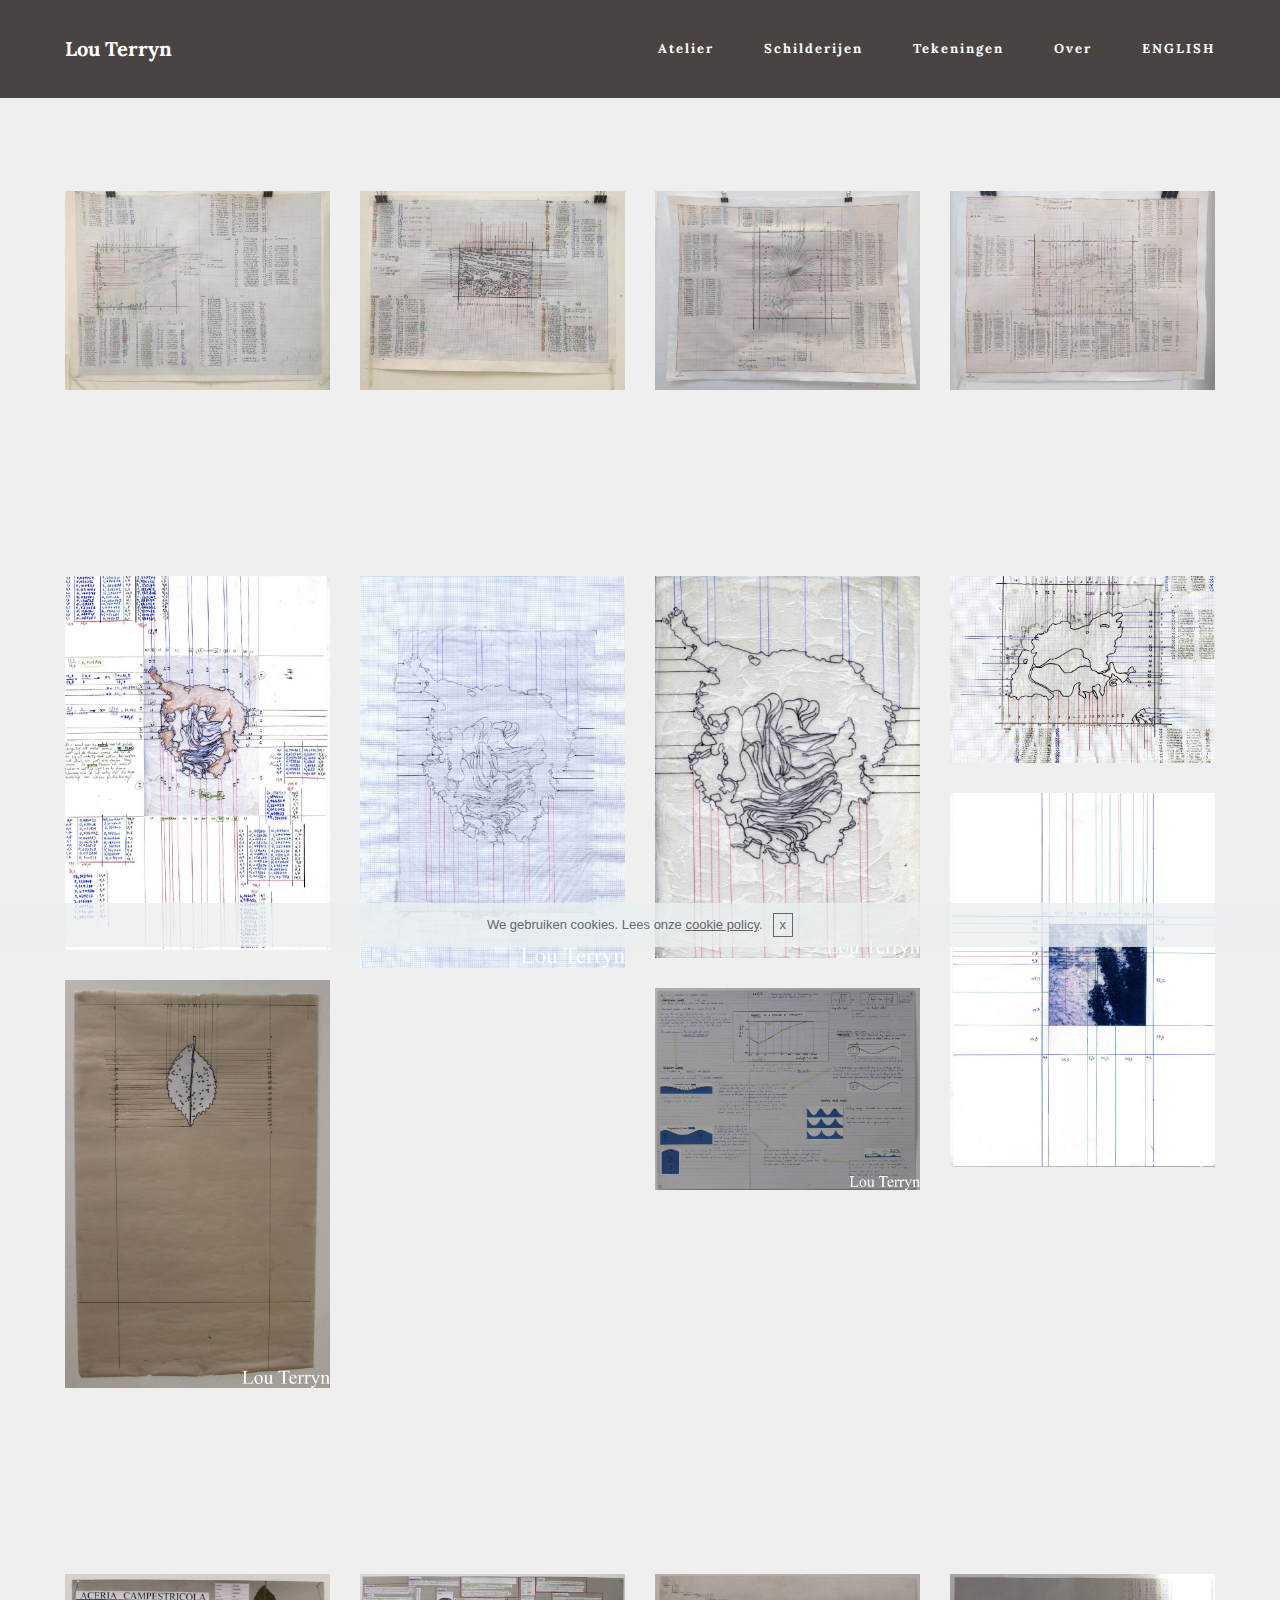
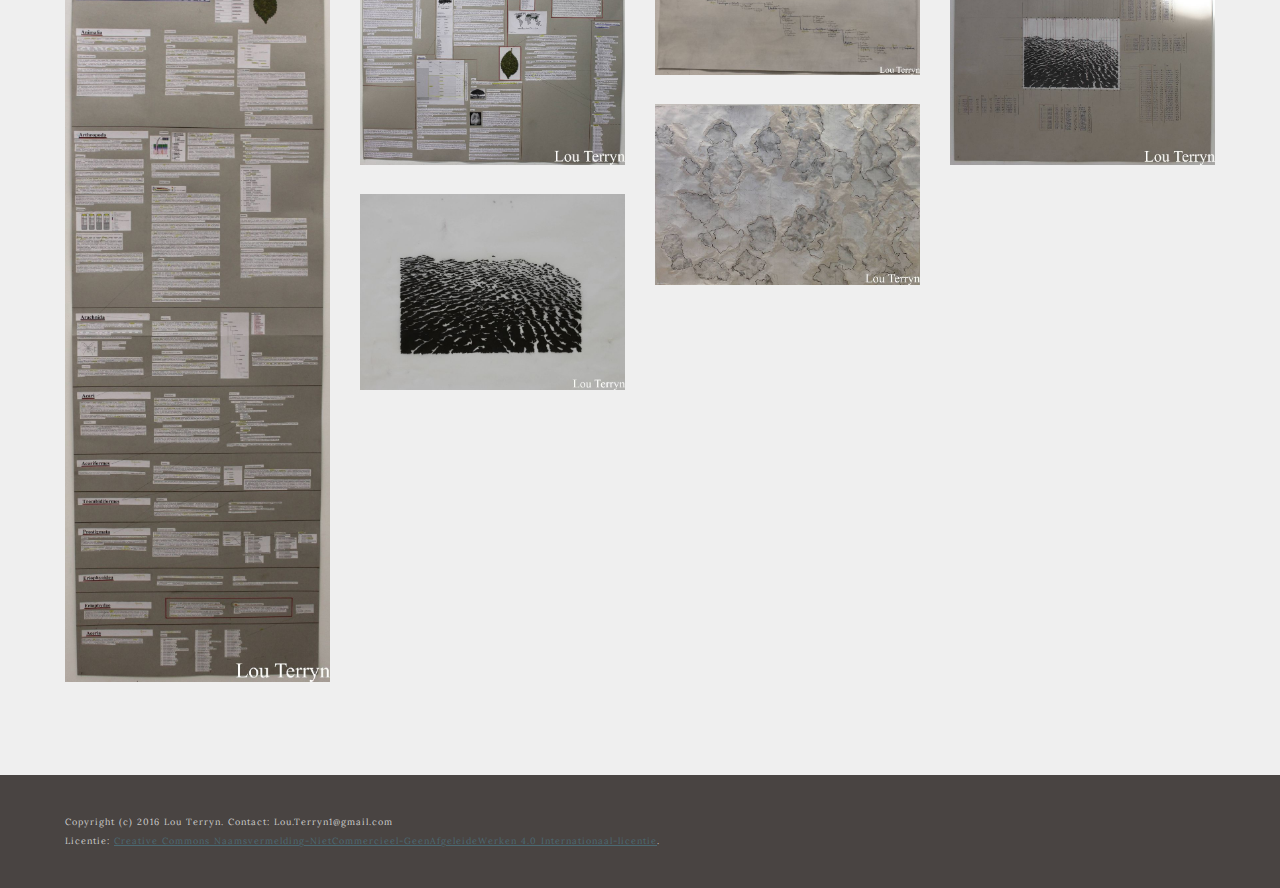
<file: Tekeningen.html>
<!DOCTYPE html>
<html>
<head>
  <!-- Site made with Mobirise Website Builder v2.11.1, https://mobirise.com -->
  <meta charset="UTF-8">
  <meta http-equiv="X-UA-Compatible" content="IE=edge">
  <meta name="generator" content="Mobirise v2.11.1, mobirise.com">
  <meta name="viewport" content="width=device-width, initial-scale=1">
  <link rel="shortcut icon" href="assets/images/logo.png" type="image/x-icon">
  <meta name="description" content="">
  <title>Tekeningen</title>
  <link rel="stylesheet" href="https://fonts.googleapis.com/css?family=Roboto:700,400&amp;subset=cyrillic,latin,greek,vietnamese">
  <link rel="stylesheet" href="assets/bootstrap/css/bootstrap.min.css">
  <link rel="stylesheet" href="assets/mobirise/css/style.css">
  <link rel="stylesheet" href="assets/mobirise-gallery/style.css">
  <link rel="stylesheet" href="assets/mobirise-slider/style.css">
  <link rel="stylesheet" href="assets/mobirise/css/mbr-additional.css" type="text/css">
  
  
  <!-- Paste any valid HTML code here. The code will be inserted to the end of <head> section, right before </head> -->
</head>
<body>

<!-- Google Analytics -->
<script>
  (function(i,s,o,g,r,a,m){i['GoogleAnalyticsObject']=r;i[r]=i[r]||function(){
  (i[r].q=i[r].q||[]).push(arguments)},i[r].l=1*new Date();a=s.createElement(o),
  m=s.getElementsByTagName(o)[0];a.async=1;a.src=g;m.parentNode.insertBefore(a,m)
  })(window,document,'script','//www.google-analytics.com/analytics.js','ga');

  ga('create', 'UA-74419226-1', 'auto');
  ga('send', 'pageview');

</script>
<!-- /Google Analytics -->


<section class="mbr-navbar mbr-navbar--freeze mbr-navbar--absolute mbr-navbar--sticky mbr-navbar--auto-collapse" id="menu-34">
    <div class="mbr-navbar__section mbr-section">
        <div class="mbr-section__container container">
            <div class="mbr-navbar__container">
                <div class="mbr-navbar__column mbr-navbar__column--s mbr-navbar__brand">
                    <span class="mbr-navbar__brand-link mbr-brand mbr-brand--inline">
                        
                        <span class="mbr-brand__name"><a class="mbr-brand__name text-white" href="Index.html">Lou Terryn</a></span>
                    </span>
                </div>
                <div class="mbr-navbar__hamburger mbr-hamburger"><span class="mbr-hamburger__line"></span></div>
                <div class="mbr-navbar__column mbr-navbar__menu">
                    <nav class="mbr-navbar__menu-box mbr-navbar__menu-box--inline-right">
                        <div class="mbr-navbar__column">
                            <ul class="mbr-navbar__items mbr-navbar__items--right float-left mbr-buttons mbr-buttons--freeze mbr-buttons--right btn-decorator mbr-buttons--active mbr-buttons--only-links"> <li class="mbr-navbar__item"><a class="mbr-buttons__link btn text-white" href="Atelier.html">Atelier</a></li><li class="mbr-navbar__item"><a class="mbr-buttons__link btn text-white" href="Schilderijen.html">Schilderijen</a></li> <li class="mbr-navbar__item"><a class="mbr-buttons__link btn text-white" href="Tekeningen.html">Tekeningen</a></li>  <li class="mbr-navbar__item"><a class="mbr-buttons__link btn text-white" href="Over.html">Over</a></li> <li class="mbr-navbar__item"><a class="mbr-buttons__link btn text-white" href="http://louterryn.github.io/English">ENGLISH</a></li>  </ul>                            
                            
                        </div>
                    </nav>
                </div>
            </div>
        </div>
    </div>
</section>

<section class="engine"><a rel="external" href="https://mobirise.com">drag and drop website builder</a></section><section class="mbr-gallery mbr-section mbr-section--no-padding mbr-after-navbar" id="gallery1-22" style="background-color: rgb(239, 239, 239);">
    <!-- Gallery -->
    <div class=" container mbr-gallery-layout-default" style="padding-top: 93px; padding-bottom: 93px;">
        <div>
            <div class="row mbr-gallery-row">
                
                <div class="col-lg-3 col-md-4 col-sm-6 col-xs-12 mbr-gallery-item">

                     

                    <a href="#lb-gallery1-22" data-slide-to="0" data-toggle="modal">
                        <img alt="" src="assets/images/13184674-10209949087590157-2048218786-o-1136x852-49-1136x852-60.jpg">
                        <span class="icon glyphicon glyphicon-zoom-in"></span>
                    </a>              
                </div><div class="col-lg-3 col-md-4 col-sm-6 col-xs-12 mbr-gallery-item">

                     

                    <a href="#lb-gallery1-22" data-slide-to="1" data-toggle="modal">
                        <img alt="" src="assets/images/13148335-10209949087710160-1718738210-o-1136x852-14-1136x852-39.jpg">
                        <span class="icon glyphicon glyphicon-zoom-in"></span>
                    </a>              
                </div><div class="col-lg-3 col-md-4 col-sm-6 col-xs-12 mbr-gallery-item">

                     

                    <a href="#lb-gallery1-22" data-slide-to="2" data-toggle="modal">
                        <img alt="" src="assets/images/13148017-10209949087790162-1126916580-o-1136x852-96-1136x852-97.jpg">
                        <span class="icon glyphicon glyphicon-zoom-in"></span>
                    </a>              
                </div><div class="col-lg-3 col-md-4 col-sm-6 col-xs-12 mbr-gallery-item">

                     

                    <a href="#lb-gallery1-22" data-slide-to="3" data-toggle="modal">
                        <img alt="" src="assets/images/13128928-10209949087670159-1924993600-o-1136x852-65-1136x852-44.jpg">
                        <span class="icon glyphicon glyphicon-zoom-in"></span>
                    </a>              
                </div>
            </div>
        </div>
        <div class="clearfix"></div>
    </div>

    <!-- Lightbox -->
    <div data-app-prevent-settings="" class="mbr-slider modal fade carousel slide" tabindex="-1" data-keyboard="true" data-interval="false" id="lb-gallery1-22">
        <div class="modal-dialog">
            <div class="modal-content">
                <div class="modal-body">
                    <ol class="carousel-indicators">
                        <li data-app-prevent-settings="" data-target="#lb-gallery1-22" class=" active" data-slide-to="0"></li><li data-app-prevent-settings="" data-target="#lb-gallery1-22" data-slide-to="1"></li><li data-app-prevent-settings="" data-target="#lb-gallery1-22" data-slide-to="2"></li><li data-app-prevent-settings="" data-target="#lb-gallery1-22" data-slide-to="3"></li>
                    </ol>
                    <div class="carousel-inner">
                        <div class="item active">
                            <img alt="" src="assets/images/13184674-10209949087590157-2048218786-o-1136x852-49.jpg">
                        </div><div class="item">
                            <img alt="" src="assets/images/13148335-10209949087710160-1718738210-o-1136x852-14.jpg">
                        </div><div class="item">
                            <img alt="" src="assets/images/13148017-10209949087790162-1126916580-o-1136x852-96.jpg">
                        </div><div class="item">
                            <img alt="" src="assets/images/13128928-10209949087670159-1924993600-o-1136x852-65.jpg">
                        </div>
                    </div>
                    <a class="left carousel-control" role="button" data-slide="prev" href="#lb-gallery1-22">
                        <span class="glyphicon glyphicon-menu-left" aria-hidden="true"></span>
                        <span class="sr-only">Previous</span>
                    </a>
                    <a class="right carousel-control" role="button" data-slide="next" href="#lb-gallery1-22">
                        <span class="glyphicon glyphicon-menu-right" aria-hidden="true"></span>
                        <span class="sr-only">Next</span>
                    </a>

                    <a class="close" href="#" role="button" data-dismiss="modal">
                        <span class="glyphicon glyphicon-remove" aria-hidden="true"></span>
                        <span class="sr-only">Close</span>
                    </a>
                </div>
            </div>
        </div>
    </div>
</section>

<section class="mbr-gallery mbr-section mbr-section--no-padding" id="gallery1-40" style="background-color: rgb(239, 239, 239);">
    <!-- Gallery -->
    <div class=" container mbr-gallery-layout-default" style="padding-top: 93px; padding-bottom: 93px;">
        <div>
            <div class="row mbr-gallery-row">
                
                <div class="col-lg-3 col-md-4 col-sm-6 col-xs-12 mbr-gallery-item">

                     

                    <a href="#lb-gallery1-40" data-slide-to="0" data-toggle="modal">
                        <img alt="" src="assets/images/tekening-ijssteen-03-1500x2119-3-1500x2119-2.jpg">
                        <span class="icon glyphicon glyphicon-zoom-in"></span>
                    </a>              
                </div><div class="col-lg-3 col-md-4 col-sm-6 col-xs-12 mbr-gallery-item">

                     

                    <a href="#lb-gallery1-40" data-slide-to="1" data-toggle="modal">
                        <img alt="" src="assets/images/tekening-ijssteen-04-1352x2000-74-1352x2000-99.jpg">
                        <span class="icon glyphicon glyphicon-zoom-in"></span>
                    </a>              
                </div><div class="col-lg-3 col-md-4 col-sm-6 col-xs-12 mbr-gallery-item">

                     

                    <a href="#lb-gallery1-40" data-slide-to="2" data-toggle="modal">
                        <img alt="" src="assets/images/tekening-ijssteen-01-1500x2163-31-1500x2163-0.jpg">
                        <span class="icon glyphicon glyphicon-zoom-in"></span>
                    </a>              
                </div><div class="col-lg-3 col-md-4 col-sm-6 col-xs-12 mbr-gallery-item">

                     

                    <a href="#lb-gallery1-40" data-slide-to="3" data-toggle="modal">
                        <img alt="" src="assets/images/tekening-ijssteen-02-1836x1300-44-1836x1300-71.jpg">
                        <span class="icon glyphicon glyphicon-zoom-in"></span>
                    </a>              
                </div><div class="col-lg-3 col-md-4 col-sm-6 col-xs-12 mbr-gallery-item">

                     

                    <a href="#lb-gallery1-40" data-slide-to="4" data-toggle="modal">
                        <img alt="" src="assets/images/tekening-hedera-helix-2053x2900-69-2000x2825-15.jpg">
                        <span class="icon glyphicon glyphicon-zoom-in"></span>
                    </a>              
                </div><div class="col-lg-3 col-md-4 col-sm-6 col-xs-12 mbr-gallery-item">

                     

                    <a href="#lb-gallery1-40" data-slide-to="5" data-toggle="modal">
                        <img alt="" src="assets/images/tekening-blaadje-1600x2466-39-1600x2466-93.jpg">
                        <span class="icon glyphicon glyphicon-zoom-in"></span>
                    </a>              
                </div><div class="col-lg-3 col-md-4 col-sm-6 col-xs-12 mbr-gallery-item">

                     

                    <a href="#lb-gallery1-40" data-slide-to="6" data-toggle="modal">
                        <img alt="" src="assets/images/tekening-water-wetenschap-2000x1531-94-2000x1531-77.jpg">
                        <span class="icon glyphicon glyphicon-zoom-in"></span>
                    </a>              
                </div>
            </div>
        </div>
        <div class="clearfix"></div>
    </div>

    <!-- Lightbox -->
    <div data-app-prevent-settings="" class="mbr-slider modal fade carousel slide" tabindex="-1" data-keyboard="true" data-interval="false" id="lb-gallery1-40">
        <div class="modal-dialog">
            <div class="modal-content">
                <div class="modal-body">
                    <ol class="carousel-indicators">
                        <li data-app-prevent-settings="" data-target="#lb-gallery1-40" data-slide-to="0"></li><li data-app-prevent-settings="" data-target="#lb-gallery1-40" data-slide-to="1"></li><li data-app-prevent-settings="" data-target="#lb-gallery1-40" data-slide-to="2"></li><li data-app-prevent-settings="" data-target="#lb-gallery1-40" data-slide-to="3"></li><li data-app-prevent-settings="" data-target="#lb-gallery1-40" data-slide-to="4"></li><li data-app-prevent-settings="" data-target="#lb-gallery1-40" data-slide-to="5"></li><li data-app-prevent-settings="" data-target="#lb-gallery1-40" class=" active" data-slide-to="6"></li>
                    </ol>
                    <div class="carousel-inner">
                        <div class="item">
                            <img alt="" src="assets/images/tekening-ijssteen-03-1500x2119-3.jpg">
                        </div><div class="item">
                            <img alt="" src="assets/images/tekening-ijssteen-04-1352x2000-74.jpg">
                        </div><div class="item">
                            <img alt="" src="assets/images/tekening-ijssteen-01-1500x2163-31.jpg">
                        </div><div class="item">
                            <img alt="" src="assets/images/tekening-ijssteen-02-1836x1300-44.jpg">
                        </div><div class="item">
                            <img alt="" src="assets/images/tekening-hedera-helix-2053x2900-69.jpg">
                        </div><div class="item">
                            <img alt="" src="assets/images/tekening-blaadje-1600x2466-39.jpg">
                        </div><div class="item active">
                            <img alt="" src="assets/images/tekening-water-wetenschap-2000x1531-94.jpg">
                        </div>
                    </div>
                    <a class="left carousel-control" role="button" data-slide="prev" href="#lb-gallery1-40">
                        <span class="glyphicon glyphicon-menu-left" aria-hidden="true"></span>
                        <span class="sr-only">Previous</span>
                    </a>
                    <a class="right carousel-control" role="button" data-slide="next" href="#lb-gallery1-40">
                        <span class="glyphicon glyphicon-menu-right" aria-hidden="true"></span>
                        <span class="sr-only">Next</span>
                    </a>

                    <a class="close" href="#" role="button" data-dismiss="modal">
                        <span class="glyphicon glyphicon-remove" aria-hidden="true"></span>
                        <span class="sr-only">Close</span>
                    </a>
                </div>
            </div>
        </div>
    </div>
</section>

<section class="mbr-gallery mbr-section mbr-section--no-padding" id="gallery1-24" style="background-color: rgb(239, 239, 239);">
    <!-- Gallery -->
    <div class=" container mbr-gallery-layout-default" style="padding-top: 93px; padding-bottom: 93px;">
        <div>
            <div class="row mbr-gallery-row">
                
                <div class="col-lg-3 col-md-4 col-sm-6 col-xs-12 mbr-gallery-item">

                     

                    <a href="#lb-gallery1-24" data-slide-to="0" data-toggle="modal">
                        <img alt="" src="assets/images/tekening-collage-aceria-campestricola-1498x4000-23-1498x4000-68.jpg">
                        <span class="icon glyphicon glyphicon-zoom-in"></span>
                    </a>              
                </div><div class="col-lg-3 col-md-4 col-sm-6 col-xs-12 mbr-gallery-item">

                     

                    <a href="#lb-gallery1-24" data-slide-to="1" data-toggle="modal">
                        <img alt="" src="assets/images/tekening-collage-elm-2000x1434-49-2000x1434-96.jpg">
                        <span class="icon glyphicon glyphicon-zoom-in"></span>
                    </a>              
                </div><div class="col-lg-3 col-md-4 col-sm-6 col-xs-12 mbr-gallery-item">

                     

                    <a href="#lb-gallery1-24" data-slide-to="2" data-toggle="modal">
                        <img alt="" src="assets/images/tekening-aceria-campestricola-3500x1319-88-2000x754-59.jpg">
                        <span class="icon glyphicon glyphicon-zoom-in"></span>
                    </a>              
                </div><div class="col-lg-3 col-md-4 col-sm-6 col-xs-12 mbr-gallery-item">

                     

                    <a href="#lb-gallery1-24" data-slide-to="3" data-toggle="modal">
                        <img alt="" src="assets/images/tekening-collage-water-cijfers-2000x1435-86-2000x1435-67.jpg">
                        <span class="icon glyphicon glyphicon-zoom-in"></span>
                    </a>              
                </div><div class="col-lg-3 col-md-4 col-sm-6 col-xs-12 mbr-gallery-item">

                     

                    <a href="#lb-gallery1-24" data-slide-to="4" data-toggle="modal">
                        <img alt="" src="assets/images/tekening-collage-bloemen-2583x1763-72-2000x1365-51.jpg">
                        <span class="icon glyphicon glyphicon-zoom-in"></span>
                    </a>              
                </div><div class="col-lg-3 col-md-4 col-sm-6 col-xs-12 mbr-gallery-item">

                     

                    <a href="#lb-gallery1-24" data-slide-to="5" data-toggle="modal">
                        <img alt="" src="assets/images/tekening-water-2707x2000-55-2000x1478-25.jpg">
                        <span class="icon glyphicon glyphicon-zoom-in"></span>
                    </a>              
                </div>
            </div>
        </div>
        <div class="clearfix"></div>
    </div>

    <!-- Lightbox -->
    <div data-app-prevent-settings="" class="mbr-slider modal fade carousel slide" tabindex="-1" data-keyboard="true" data-interval="false" id="lb-gallery1-24">
        <div class="modal-dialog">
            <div class="modal-content">
                <div class="modal-body">
                    <ol class="carousel-indicators">
                        <li data-app-prevent-settings="" data-target="#lb-gallery1-24" data-slide-to="0"></li><li data-app-prevent-settings="" data-target="#lb-gallery1-24" data-slide-to="1"></li><li data-app-prevent-settings="" data-target="#lb-gallery1-24" data-slide-to="2"></li><li data-app-prevent-settings="" data-target="#lb-gallery1-24" data-slide-to="3"></li><li data-app-prevent-settings="" data-target="#lb-gallery1-24" data-slide-to="4"></li><li data-app-prevent-settings="" data-target="#lb-gallery1-24" class=" active" data-slide-to="5"></li>
                    </ol>
                    <div class="carousel-inner">
                        <div class="item">
                            <img alt="" src="assets/images/tekening-collage-aceria-campestricola-1498x4000-23.jpg">
                        </div><div class="item">
                            <img alt="" src="assets/images/tekening-collage-elm-2000x1434-49.jpg">
                        </div><div class="item">
                            <img alt="" src="assets/images/tekening-aceria-campestricola-3500x1319-88.jpg">
                        </div><div class="item">
                            <img alt="" src="assets/images/tekening-collage-water-cijfers-2000x1435-86.jpg">
                        </div><div class="item">
                            <img alt="" src="assets/images/tekening-collage-bloemen-2583x1763-72.jpg">
                        </div><div class="item active">
                            <img alt="" src="assets/images/tekening-water-2707x2000-55.jpg">
                        </div>
                    </div>
                    <a class="left carousel-control" role="button" data-slide="prev" href="#lb-gallery1-24">
                        <span class="glyphicon glyphicon-menu-left" aria-hidden="true"></span>
                        <span class="sr-only">Previous</span>
                    </a>
                    <a class="right carousel-control" role="button" data-slide="next" href="#lb-gallery1-24">
                        <span class="glyphicon glyphicon-menu-right" aria-hidden="true"></span>
                        <span class="sr-only">Next</span>
                    </a>

                    <a class="close" href="#" role="button" data-dismiss="modal">
                        <span class="glyphicon glyphicon-remove" aria-hidden="true"></span>
                        <span class="sr-only">Close</span>
                    </a>
                </div>
            </div>
        </div>
    </div>
</section>

<footer class="mbr-section mbr-section--relative mbr-section--fixed-size" id="footer1-35" style="background-color: rgb(73, 68, 66);">
    
    <div class="mbr-section__container container">
        <div class="mbr-footer mbr-footer--wysiwyg row" style="padding-top: 36.900000000000006px; padding-bottom: 36.900000000000006px;">
            <div class="col-sm-12">
                <p class="mbr-footer__copyright">Copyright (c) 2016 Lou Terryn. Contact: Lou.Terryn1@gmail.com<br>Licentie: <a rel="license" href="http://creativecommons.org/licenses/by-nc-nd/4.0/">Creative Commons Naamsvermelding-NietCommercieel-GeenAfgeleideWerken 4.0 Internationaal-licentie</a>.</p>
            </div>
        </div>
    </div>
</footer>


  <input name="cookieData" type="hidden" data-cookie-text="We gebruiken cookies. Lees onze <a href='privacy.html'>cookie policy</a>.">
  <script src="assets/web/assets/jquery/jquery.min.js"></script>
  <script src="assets/bootstrap/js/bootstrap.min.js"></script>
  <script src="assets/smooth-scroll/SmoothScroll.js"></script>
  <script src="assets/cookies-alert-plugin/cookies-alert-core.js"></script>
  <script src="assets/cookies-alert-plugin/cookies-alert-script.js"></script>
  <script src="assets/masonry/masonry.pkgd.min.js"></script>
  <script src="assets/imagesloaded/imagesloaded.pkgd.min.js"></script>
  <script src="assets/bootstrap-carousel-swipe/bootstrap-carousel-swipe.js"></script>
  <script src="assets/mobirise/js/script.js"></script>
  <script src="assets/mobirise-gallery/script.js"></script>
  
  <!-- Paste any valid HTML code here. The code will be inserted to the end of <body> section, right before </body> -->
</body>
</html>
</file>
<file: assets/mobirise/css/mbr-additional.css>
@import url(https://fonts.googleapis.com/css?family=Lora:400,700);



#menu-9 .mbr-brand__name {
  font-size: 16px;
}
#menu-9.mbr-navbar--stuck .mbr-navbar__section {
  background: #494442;
}
#menu-9 .mbr-navbar__section {
  background: #494442;
}
#menu-9 .mbr-brand__name a {
  font-family: 'Lora', serif;
  font-size: 20px;
}
#menu-9 .mbr-navbar__items a {
  font-family: 'Lora', serif;
}
#menu-9 .mbr-navbar__hamburger {
  color: #ffffff;
}
#footer1-10 P {
  font-family: 'Lora', serif;
  color: #cccccc;
  font-size: 9px;
}




#content1-21 P {
  font-family: 'Lora', serif;
  font-size: 14px;
}
#menu-18 .mbr-brand__name {
  font-size: 16px;
}
#menu-18.mbr-navbar--stuck .mbr-navbar__section {
  background: #494442;
}
#menu-18 .mbr-navbar__section {
  background: #494442;
}
#menu-18 .mbr-brand__name a {
  font-family: 'Lora', serif;
  font-size: 20px;
}
#menu-18 .mbr-navbar__items a {
  font-family: 'Lora', serif;
}
#menu-18 .mbr-navbar__hamburger {
  color: #ffffff;
}
#footer1-19 P {
  font-family: 'Lora', serif;
  color: #cccccc;
  font-size: 9px;
}



#menu-34 .mbr-brand__name {
  font-size: 16px;
}
#menu-34.mbr-navbar--stuck .mbr-navbar__section {
  background: #494442;
}
#menu-34 .mbr-navbar__section {
  background: #494442;
}
#menu-34 .mbr-brand__name a {
  font-family: 'Lora', serif;
  font-size: 20px;
}
#menu-34 .mbr-navbar__items a {
  font-family: 'Lora', serif;
}
#menu-34 .mbr-navbar__hamburger {
  color: #ffffff;
}
#footer1-35 P {
  font-family: 'Lora', serif;
  color: #cccccc;
  font-size: 9px;
}




#menu-42 .mbr-brand__name {
  font-size: 16px;
}
#menu-42.mbr-navbar--stuck .mbr-navbar__section {
  background: #494442;
}
#menu-42 .mbr-navbar__section {
  background: #494442;
}
#menu-42 .mbr-brand__name a {
  font-family: 'Lora', serif;
  font-size: 20px;
}
#menu-42 .mbr-navbar__items a {
  font-family: 'Lora', serif;
}
#menu-42 .mbr-navbar__hamburger {
  color: #ffffff;
}
#footer1-43 P {
  font-family: 'Lora', serif;
  color: #cccccc;
  font-size: 9px;
}
#content1-48 DIV {
  font-family: 'Lora', serif;
  font-size: 16px;
}
#content1-48 P {
  font-size: 14px;
}

#content1-20 P {
  font-family: 'Lora', serif;
  font-size: 14px;
}




#menu-0 .mbr-brand__name {
  font-size: 16px;
}
#menu-0.mbr-navbar--stuck .mbr-navbar__section {
  background: #494442;
}
#menu-0 .mbr-navbar__section {
  background: #494442;
}
#menu-0 .mbr-brand__name a {
  font-family: 'Lora', serif;
  font-size: 20px;
}
#menu-0 .mbr-navbar__items a {
  font-family: 'Lora', serif;
}
#menu-0 .mbr-navbar__hamburger {
  color: #ffffff;
}
#footer1-2 P {
  font-family: 'Lora', serif;
  color: #cccccc;
  font-size: 9px;
}
#header1-28 P {
  font-family: 'Lora', serif;
  font-size: 14px;
  text-align: left;
  color: #efefef;
}
</file>
<file: assets/mobirise-gallery/style.css>
/*-------

   Gallery

-------*/
.mbr-gallery .mbr-gallery-item {
    position: relative;
    /*display: inline-block;*/
    padding-bottom: 30px;
}
.mbr-gallery .mbr-gallery-item > a {
    position: relative;
    display: block;
    background: #fff;
    outline: none;
}
.mbr-gallery .mbr-gallery-row {
    margin-bottom: -30px;
}
.mbr-gallery .mbr-gallery-item img {
    width: 100%;
    opacity: 1;
    -webkit-transition: .2s opacity ease-in-out;
    transition: .2s opacity ease-in-out;
}
.mbr-gallery .mbr-gallery-item > a:hover img {
    opacity: 0.9;
}
.mbr-gallery .mbr-gallery-item .icon {
    position: absolute;
    font-size: 30px;
    top: 50%;
    left: 50%;
    color: #fff;
    opacity: 0;
    -webkit-transform: translateX(-50%) translateY(-50%);
    transform: translateX(-50%) translateY(-50%);
    -webkit-transition: .2s opacity ease-in-out;
    transition: .2s opacity ease-in-out;
}
.mbr-gallery .mbr-gallery-item > a:hover .icon {
    opacity: 1;
}

/* remove spacing */
.mbr-gallery .mbr-gallery-row.no-gutter {
    margin: 0;
}
.mbr-gallery .mbr-gallery-row.no-gutter .mbr-gallery-item {
    padding: 0;
}

/* container */
.mbr-gallery .container.mbr-gallery-layout-default {
    padding: 93px 0;
}

/* fix horizontal scrollbar */
.mbr-gallery .mbr-gallery-layout-default,
.mbr-gallery .mbr-gallery-layout-article {
    overflow: hidden;
}

/* article layout */
.mbr-gallery .mbr-gallery-layout-article > div {
    padding-left: 0;
    padding-right: 0;
}


/* lightbox */
.mbr-gallery .modal {
    position: fixed;
    overflow: hidden;
    padding-right: 0 !important;
}
.mbr-gallery .modal-body {
    padding: 0;
}
.mbr-gallery .modal-body img {
    width: 100%;
}
.mbr-gallery .modal .close {
    position: absolute;
    background-image: none;
    font-size: 20px;
    width: 54px;
    height: 54px;
    top: 20px;
    right: 20px;
    line-height: 54px;
    opacity: 1;
    color: #fff;
    border: 2px solid #fff;
    text-align: center;
    text-shadow: none;
    z-index: 5;
    -webkit-transition: all 0.2s ease-in-out 0s;
    -o-transition: all 0.2s ease-in-out 0s;
    transition: all 0.2s ease-in-out 0s;
}
.mbr-gallery .modal .close:hover {
    background: #fff;
    color: #000;
}

/* modal back color opacity */
.modal-backdrop.in {
    opacity: 0.8;
    filter: alpha(opacity=80);
}

@media (max-width: 768px) {
    .mbr-gallery .modal-dialog {
        margin: 10px auto;
    }

    .mbr-gallery .carousel-indicators,
    .mbr-gallery .carousel-control,
    .mbr-gallery .modal .close {
        position: fixed;
    }
}

/* fix fade in effect */
.mbr-gallery .modal.fade .modal-dialog {
    margin-top: -100px;
    -webkit-transition: margin-top 0.3s ease-out;
    -moz-transition: margin-top 0.3s ease-out;
    -o-transition: margin-top 0.3s ease-out;
    transition: margin-top 0.3s ease-out;
}
.mbr-gallery .modal.in .modal-dialog,
.mbr-gallery .modal.fade .modal-dialog {
    -webkit-transform: none;
    -ms-transform: none;
    -o-transform: none;
    transform: none;
}
.mbr-gallery .modal.in .modal-dialog {
    margin-top: 30px;
}


/* media-caption styles */
.mbr-gallery .mbr-figure__caption {
    width: 100%;
    margin-left: 0;
    box-sizing: border-box;
    border: solid 15px transparent;
    border-style: none solid;
    left: 0;
    background: none;
    margin-bottom: 30px;
}
.mbr-gallery .mbr-figure__caption-small {
    position: relative;
    z-index: 2;
    padding: 0 10px;
}
.mbr-gallery .mbr-caption-background{
    position: absolute;
    z-index: 1;
    left: 0;
    top:0;
    width: 100%;
    height: 100%;
    background: rgba(0, 0, 0, 0.6);
}
.mbr-gallery .no-gutter .mbr-figure__caption {
    margin-bottom: 0;
    border-style: none none;
}


/*
.mbr-gallery .mbr-figure__caption--std-grid:before {
    content: none;
}

.mbr-gallery .container .mbr-figure__caption--std-grid {
    width: 90%;
    margin-left: -44.8%;
    margin-bottom: 30px;
}

@media (max-width: 768px) {
    .mbr-gallery .mbr-figure__caption--std-grid,
    .mbr-gallery .container .mbr-figure__caption--std-grid {

        width: 100%;
        margin-left: 0; 
        padding-left: 15px;
        padding-right: 15px;   
    }

    .mbr-gallery .mbr-gallery-row.no-gutter .mbr-figure__caption--std-grid {
        width: 100%;
        margin-left: 0;
        padding-left: 0;
        padding-right: 0;   
    }
}

@media (min-width: 768px) and (max-width: 991px) {

    .mbr-gallery .mbr-figure__caption--std-grid {
        width: 92.6%;
        margin-left: -46.3%;
    }

    .mbr-gallery .container .mbr-figure__caption--std-grid {
        width: 92%;
        margin-left: -46%;
        margin-bottom: 30px;
    }
}

.mbr-gallery .container.mbr-gallery-layout-article .mbr-figure__caption--std-grid {
    width: 85%;
    margin-left: -42.5%;
}

.mbr-gallery .container.mbr-gallery-layout-article .mbr-gallery-row.no-gutter .mbr-figure__caption--std-grid {
    width: 100%;
    margin-left: -50%;
}

@media (min-width: 768px) and (max-width: 991px) {
    .mbr-gallery .container.mbr-gallery-layout-article .mbr-figure__caption--std-grid {
        width: 88%;
        margin-left: -44%;
    }
}

@media (max-width: 768px) {
    .mbr-gallery .mbr-gallery-layout-article.container .mbr-gallery-row.no-gutter .mbr-figure__caption--std-grid,
    .mbr-gallery .container.mbr-gallery-layout-article .mbr-figure__caption--std-grid {
        width: 100%;
        margin-left: 0;
    }
}

*/
</file>
<file: assets/mobirise-slider/style.css>
/*-------

   Slider

-------*/
.mbr-slider .carousel-inner > .active,
.mbr-slider .carousel-inner > .next,
.mbr-slider .carousel-inner > .prev {
	display: table;
}
.mbr-slider .carousel-control {
    background-image: none;
    width: 54px;
    height: 54px;
    top: 50%;
    margin-top: -27px;
    line-height: 54px;
    border: 2px solid #fff;
    opacity: 1;
    text-shadow: none;
    z-index: 5;
    -webkit-transition: all 0.2s ease-in-out 0s;
    -o-transition: all 0.2s ease-in-out 0s;
    transition: all 0.2s ease-in-out 0s;
}
.mbr-slider .carousel-control.left {
	margin-left: 20px;
}
.mbr-slider .carousel-control.right {
	margin-right: 20px;
}
.mbr-slider .carousel-control:hover {
	background: #fff;
	color: #000;
}
.mbr-slider .carousel-indicators {
    bottom: 20px;
}
.mbr-slider .carousel-indicators li,
.mbr-slider .carousel-indicators .active {
    width: 15px;
    height: 15px;
    margin: 3px;
    border: 2px solid #ffffff;
}

@media (max-width: 767px) {
    .mbr-slider .carousel-control {
        top: auto;
        bottom: 20px;
    }
}
.mbr-slider .mbr-overlay {
    z-index: 0;
    opacity:0.5;
}
/* boxed model */
.mbr-slider > .boxed-slider {
    position: relative;
    padding: 93px 0;
}
.mbr-slider > .boxed-slider > div{
    position: relative;

}
.mbr-slider > .container .carousel-indicators {
    margin-bottom: 3px;
}
@media (max-width: 767px) {
    .mbr-slider > .container .carousel-control {
        margin-bottom: 0px;
    }
}
.mbr-slider > .container img {
    width: 100%;
}
.mbr-slider > .container img + .row {
    position: absolute;
    top: 50%;
    left: 0;
    right: 0;
    margin-left: 0;
    margin-right: 0;
    -webkit-transform: translateY(-50%);
    -moz-transform: translateY(-50%);
    transform: translateY(-50%);
}
.mbr-slider .mbr-section {
    padding-left: 0;
    padding-right: 0;
}

/* article layout */
.mbr-slider .article-slider > div {
    padding-left: 0;
    padding-right: 0;
}
.mbr-slider > .container.article-slider .carousel-indicators {
    margin-bottom: 0;
}
</file>
<file: assets/mobirise/css/style.css>
.is-builder .animated {
  -webkit-animation-name: none !important;
  animation-name: none !important;
}
html {
  position: relative;
  min-height: 100%;
}
.mbr-embedded-video {
  position: relative;
}
.mbr-background-video,
.mbr-background-video-preview {
  bottom: 0;
  left: 0;
  overflow: hidden;
  position: absolute;
  right: 0;
  top: 0;
}
.mbr-parallax-background,
.mbr-background {
  background-attachment: fixed !important;
  background-position: 50% 0;
  background-repeat: no-repeat;
  background-size: cover !important;
}
.mbr-hidden-scrollbar .mbr-parallax-background {
  background-size: auto 130%;
}
.mobile .mbr-parallax-background {
  background-attachment: scroll !important;
}
.mbr-background {
  background-attachment: scroll !important;
}
.mbr-navbar {
  position: relative;
  width: 100%;
}
.mbr-navbar:before {
  content: "";
  display: block;
}
.mbr-navbar__brand-link:after,
.mbr-navbar__brand-img {
  max-height: 74px;
}
.mbr-navbar:before,
.mbr-navbar__container {
  height: 98px;
}
.mbr-navbar--ss .mbr-navbar__brand-link:after,
.mbr-navbar--ss .mbr-navbar__brand-img {
  height: 74px;
}
.mbr-navbar--ss:before,
.mbr-navbar--ss .mbr-navbar__container {
  height: 98px;
}
.mbr-navbar--xs .mbr-navbar__brand-link:after,
.mbr-navbar--xs .mbr-navbar__brand-img {
  height: 32px;
}
.mbr-navbar--xs:before,
.mbr-navbar--xs .mbr-navbar__container {
  height: 56px;
}
.mbr-navbar--s .mbr-navbar__brand-link:after,
.mbr-navbar--s .mbr-navbar__brand-img {
  height: 48px;
}
.mbr-navbar--s:before,
.mbr-navbar--s .mbr-navbar__container {
  height: 72px;
}
.mbr-navbar--m .mbr-navbar__brand-link:after,
.mbr-navbar--m .mbr-navbar__brand-img {
  height: 64px;
}
.mbr-navbar--m:before,
.mbr-navbar--m .mbr-navbar__container {
  height: 88px;
}
.mbr-navbar--l .mbr-navbar__brand-link:after,
.mbr-navbar--l .mbr-navbar__brand-img {
  height: 96px;
}
.mbr-navbar--l:before,
.mbr-navbar--l .mbr-navbar__container {
  height: 120px;
}
.mbr-navbar--xl .mbr-navbar__brand-link:after,
.mbr-navbar--xl .mbr-navbar__brand-img {
  height: 128px;
}
.mbr-navbar--xl:before,
.mbr-navbar--xl .mbr-navbar__container {
  height: 152px;
}
.mbr-navbar--short .mbr-navbar__brand-link:after,
.mbr-navbar--short .mbr-navbar__brand-img {
  height: 40px;
}
.mbr-navbar--short:before,
.mbr-navbar--short .mbr-navbar__container {
  height: 64px;
}
.mbr-navbar--short .mbr-navbar__container {
  padding: 12px 0;
}
@media (max-width: 767px) {
  .mbr-navbar--short .mbr-navbar__brand-link:after,
  .mbr-navbar--short .mbr-navbar__brand-img {
    height: 31px;
  }
  .mbr-navbar--short:before,
  .mbr-navbar--short .mbr-navbar__container {
    height: 45px;
  }
  .mbr-navbar--short .mbr-navbar__container {
    padding: 7px 0;
  }
}
.mbr-navbar__brand-img {
  position: relative;
}
.mbr-navbar__brand-img,
.mbr-navbar__container,
.mbr-navbar__section {
  -webkit-transition: all 300ms ease-in-out 0s;
  -o-transition: all 300ms ease-in-out 0s;
  transition: all 300ms ease-in-out 0s;
}
.mbr-navbar__section {
  background: #2c2c2c;
  height: auto;
  position: absolute;
  top: 0;
  width: 100%;
  z-index: 1000;
}
.mbr-navbar__container {
  display: table;
  padding: 12px 0;
  width: 100%;
}
.mbr-navbar__menu-box {
  display: table;
  width: 100%;
}
.mbr-navbar__menu-box--inline-left,
.mbr-navbar__menu-box--inline-center,
.mbr-navbar__menu-box--inline-right {
  display: block;
  text-align: left;
}
.mbr-navbar__menu-box--inline-center {
  text-align: center;
}
.mbr-navbar__menu-box--inline-right {
  text-align: right;
}
.mbr-navbar__column {
  display: table-cell;
  vertical-align: middle;
}
.mbr-navbar__column--xxs {
  width: 1%;
}
.mbr-navbar__column--xs {
  width: 10%;
}
.mbr-navbar__column--s {
  width: 20%;
}
.mbr-navbar__column--m {
  width: 30%;
}
.mbr-navbar__column--l {
  width: 40%;
}
.mbr-navbar__column--xl {
  width: 50%;
}
.mbr-navbar__menu-box--inline-left .mbr-navbar__column,
.mbr-navbar__menu-box--inline-center .mbr-navbar__column,
.mbr-navbar__menu-box--inline-right .mbr-navbar__column {
  display: inline-block;
}
.mbr-navbar__items {
  float: left;
  padding-left: 0px;
  position: relative;
  left: -20px;
}
.mbr-navbar__items--right {
  float: right;
  left: 0;
}
.float-left {
  float: left;
}
.mbr-navbar__item {
  display: block;
  float: left;
  position: relative;
}
.mbr-navbar__hamburger {
  display: none;
  margin-top: -11px;
  position: absolute;
  right: 0;
  top: 50%;
  z-index: 10000;
}
.mbr-navbar--collapsed .mbr-navbar__container {
  position: relative;
}
.mbr-navbar--collapsed .mbr-navbar__column {
  display: block;
  width: 100%;
}
.mbr-navbar--collapsed .mbr-navbar__items--right {
  padding-top: 13px;
}
.mbr-navbar--collapsed .mbr-navbar__menu {
  background: rgba(0, 0, 0, 0.9);
  display: none;
  height: 100%;
  left: 0;
  position: fixed;
  top: 0;
  width: 100%;
  z-index: 9999;
}
.mbr-navbar--collapsed .mbr-navbar__menu-box {
  display: table-cell;
  vertical-align: middle;
}
.mbr-navbar--collapsed .mbr-navbar__items {
  float: none;
}
.mbr-navbar--collapsed .mbr-navbar__item {
  float: none;
}
.mbr-navbar--collapsed .mbr-navbar__hamburger {
  display: block;
}
.mbr-navbar--collapsed.mbr-navbar--open .mbr-navbar__menu {
  display: table;
}
.mbr-navbar--collapsed.mbr-navbar--open:not(.mbr-navbar--sticky) .mbr-navbar__section {
  background: none;
  position: fixed;
}
.mbr-navbar--collapsed.mbr-navbar--open .mbr-navbar__brand {
  visibility: hidden;
}
.mbr-navbar--collapsed.mbr-navbar--sticky.mbr-navbar--open .mbr-navbar__brand {
  visibility: visible;
}
.mbr-navbar--collapsed.mbr-navbar--open .mbr-navbar__brand-img,
.mbr-navbar--collapsed.mbr-navbar--open .mbr-navbar__container {
  -webkit-transition: none;
  -o-transition: none;
  transition: none;
}
.mbr-navbar--freeze.mbr-navbar--collapsed.mbr-navbar--open .mbr-navbar__hamburger,
.mbr-navbar--freeze.mbr-navbar--collapsed.mbr-navbar--open .mbr-navbar__hamburger:hover {
  color: #fff !important;
}
.mbr-navbar--sticky .mbr-navbar__section {
  position: fixed;
}
.mbr-navbar--absolute {
  position: absolute;
}
/* fix for popup menu conflict */
@media (max-width: 480px) {
  .mbr-navbar--absolute.mbr-navbar[id^=menu-] {
    position: absolute;
  }
}
.mbr-navbar--transparent .mbr-navbar__section {
  background: none;
}
.mbr-navbar--stuck .mbr-navbar__section,
.mbr-navbar--relative .mbr-navbar__section {
  background: #2c2c2c;
}
@media (max-width: 991px) {
  .mbr-navbar--auto-collapse .mbr-navbar__container {
    position: relative;
  }
  .mbr-navbar--auto-collapse .mbr-navbar__column {
    display: block;
    width: 100%;
  }
  .mbr-navbar__column {
    max-height: 100vh;
    overflow-x: hidden;
    overflow-y:auto;
  }
  .mbr-navbar__column::-webkit-scrollbar {
    display:none;
  }
  .mbr-navbar--auto-collapse .mbr-navbar__items--right {
    padding-top: 13px;
  }
  .mbr-navbar--auto-collapse .mbr-navbar__menu {
    background: rgba(0, 0, 0, 0.9);
    display: none;
    height: 100%;
    left: 0;
    position: fixed;
    top: 0;
    width: 100%;
    z-index: 9999;
  }
  .mbr-navbar--auto-collapse .mbr-navbar__menu-box {
    display: table-cell;
    vertical-align: middle;
  }
  .mbr-navbar--auto-collapse .mbr-navbar__items {
    float: none;
  }
  .mbr-navbar--auto-collapse .mbr-navbar__item {
    float: none;
  }
  .mbr-navbar--auto-collapse .mbr-navbar__hamburger {
    display: block;
  }
  .mbr-navbar--auto-collapse.mbr-navbar--open .mbr-navbar__menu {
    display: table;
  }
  .mbr-navbar--auto-collapse.mbr-navbar--open:not(.mbr-navbar--sticky) .mbr-navbar__section {
    background: none;
    position: fixed;
  }
  .mbr-navbar--auto-collapse.mbr-navbar--open .mbr-navbar__brand {
    visibility: hidden;
  }
  .mbr-navbar--auto-collapse.mbr-navbar--sticky.mbr-navbar--open .mbr-navbar__brand {
    visibility: visible;
  }
  .mbr-navbar--auto-collapse.mbr-navbar--open .mbr-navbar__brand-img,
  .mbr-navbar--auto-collapse.mbr-navbar--open .mbr-navbar__container {
    -webkit-transition: none;
    -o-transition: none;
    transition: none;
  }
}
.mbr-after-navbar:before {
  content: "";
  display: block;
  height: 98px;
}
.mbr-hamburger {
  cursor: pointer;
  height: 23px;
  width: 30px;
}
.mbr-hamburger:focus {
  outline: none;
}
.mbr-hamburger__line,
.mbr-hamburger__line:before,
.mbr-hamburger__line:after {
  content: "";
  position: absolute;
  display: block;
  height: 1px;
  cursor: pointer;
}
.mbr-hamburger__line,
.mbr-hamburger__line:before,
.mbr-hamburger__line:after {
  width: 30px;
  border-bottom: 5px solid;
  top: 9px;
}
.mbr-hamburger__line:before {
  top: -9px;
}
.mbr-hamburger__line:after {
  top: 9px;
}
.mbr-hamburger__line,
.mbr-hamburger__line:before,
.mbr-hamburger__line:after {
  -webkit-transition: all 300ms ease-in-out;
  transition: all 300ms ease-in-out;
}
.mbr-hamburger--open .mbr-hamburger__line {
  border-color: transparent;
}
.mbr-hamburger--open .mbr-hamburger__line:before,
.mbr-hamburger--open .mbr-hamburger__line:after {
  top: 0;
}
.mbr-hamburger--open .mbr-hamburger__line:before {
  -ms-transform: rotate(45deg);
  -webkit-transform: rotate(45deg);
  transform: rotate(45deg);
}
.mbr-hamburger--open .mbr-hamburger__line:after {
  top: 10px;
  -ms-transform: translatey(-10px) rotate(-45deg);
  -webkit-transform: translatey(-10px) rotate(-45deg);
  transform: translatey(-10px) rotate(-45deg);
}
@media (max-width: 767px) {
  .mbr-hamburger {
    height: 23px;
    width: 27px;
  }
  .mbr-hamburger__line,
  .mbr-hamburger__line:before,
  .mbr-hamburger__line:after {
    width: 27px;
    border-bottom: 4px solid;
    top: 9px;
  }
  .mbr-hamburger__line:before {
    top: -9px;
  }
  .mbr-hamburger__line:after {
    top: 9px;
  }
}
.mbr-brand {
  display: block;
  float: left;
  position: relative;
}
.mbr-brand,
.mbr-brand:hover {
  text-decoration: none;
}
.mbr-brand__name {
  display: block;
  font-weight: bold;
  margin-top: 5px;
  text-align: center;
}
.mbr-brand__name,
.mbr-brand__name:hover {
  text-decoration: none;
}
.mbr-brand--inline {
  display: table;
}
.mbr-brand--inline:after {
  content: "";
  display: table-cell;
  width: 1px;
}
.mbr-brand--inline .mbr-brand__logo,
.mbr-brand--inline .mbr-brand__name {
  display: table-cell;
  vertical-align: middle;
}
.mbr-brand--inline .mbr-brand__logo {
  padding-right: 10px;
}
.mbr-brand--inline .mbr-brand__name {
  margin: 0;
  text-align: left;
}
.mbr-form {
  display: table;
  margin-top: -13px;
  position: relative;
  top: 14px;
  width: 100%;
}
.mbr-form__left,
.mbr-form__right {
  display: table-cell;
  vertical-align: top;
}
.mbr-form__left {
  padding-right: 3px;
}
.mbr-form__right {
  width: 1px;
}
@media (max-width: 530px) {
  .mbr-form {
    display: block;
    margin-top: -27px;
    position: relative;
    top: 26px;
  }
  .mbr-form__left,
  .mbr-form__right {
    display: block;
  }
  .mbr-form__left {
    margin-bottom: 12px;
    padding-right: 0;
  }
  .mbr-form__right {
    width: 100%;
  }
}
.mbr-section {
  padding: 0 20px;
}
.mbr-section--no-padding {
  padding: 0;
}
.mbr-section--relative {
  position: relative;
}
.mbr-section--fixed-size {
  overflow: hidden;
}
.mbr-section--full-height {
  height: 100vh;
}
.mbr-section--full-height.mbr-after-navbar:before {
  display: none;
}
.mbr-section--bg-adapted {
  background-attachment: scroll;
  background-position: 50% 0;
  background-repeat: no-repeat;
  background-size: cover;
}
.mbr-section--gray {
  background-color: #444444;
}
.mbr-section--light-gray {
  background-color: #f0f0f0;
}
.mbr-section--dark-gray {
  background-color: #3c3c3c;
}
.mbr-section__container {
  padding: 0;
  position: relative;
  z-index: 3;
}
.mbr-section__container--center {
  text-align: center;
}
.mbr-section__container--std-padding {
  padding: 93px 0;
}
.mbr-section__container--std-top-padding {
  padding-top: 93px;
}
.mbr-section__container--std-bot-padding {
  padding-bottom: 93px;
}
.mbr-section__container--sm-padding {
  padding: 41px 0;
}
.mbr-section__container--sm-top-padding {
  padding-top: 41px;
}
.mbr-section__container--sm-bot-padding {
  padding-bottom: 41px;
}
.mbr-section__container--isolated {
  padding-bottom: 93px;
  padding-top: 93px;
}
.mbr-section__container--first {
  padding-top: 93px;
  padding-bottom: 41px;
}
.mbr-section__container--middle {
  padding-bottom: 41px;
}
.mbr-section__container--last {
  padding-bottom: 93px;
}
.mbr-section__row {
  margin-left: -24px;
  margin-right: -24px;
}
.mbr-section__col {
  overflow: hidden;
  padding-left: 24px;
  padding-right: 24px;
}
.mbr-section__left {
  padding-right: 40px;
}
.mbr-section__right {
  padding-left: 15px;
}
.mbr-section__header {
  line-height: 1.5em;
  margin: -10px 0 0;
  text-align: center;
}
@media (min-width: 768px) {
  .mbr-section--short-paddings .mbr-section__container--std-padding {
    padding: 59px 0;
  }
  .mbr-section--short-paddings .mbr-section__container--std-top-padding {
    padding-top: 59px;
  }
  .mbr-section--short-paddings .mbr-section__container--std-bot-padding {
    padding-bottom: 59px;
  }
  .mbr-section--short-paddings .mbr-section__container--sm-padding {
    padding: 41px 0;
  }
  .mbr-section--short-paddings .mbr-section__container--sm-top-padding {
    padding-top: 41px;
  }
  .mbr-section--short-paddings .mbr-section__container--sm-bot-padding {
    padding-bottom: 41px;
  }
  .mbr-section--short-paddings .mbr-section__container--isolated {
    padding-bottom: 59px;
    padding-top: 59px;
  }
  .mbr-section--short-paddings .mbr-section__container--first {
    padding-top: 59px;
    padding-bottom: 41px;
  }
  .mbr-section--short-paddings .mbr-section__container--middle {
    padding-bottom: 41px;
  }
  .mbr-section--short-paddings .mbr-section__container--last {
    padding-bottom: 59px;
  }
}
@media (max-width: 767px) {
  .mbr-section__left {
    padding-right: 15px;
  }
  .mbr-section__right {
    padding-left: 15px;
    padding-top: 51px;
  }
}
.mbr-arrow {
  bottom: 71px;
  left: 0;
  line-height: 1px;
  padding: 0 20px;
  position: absolute;
  width: 100%;
  z-index: 3;
}
.mbr-arrow__link {
  display: inline-block;
  font-size: 26px;
}
.mbr-arrow__link,
.mbr-arrow__link:hover,
.mbr-arrow__link:focus {
  color: #fff;
}
.mbr-arrow--floating .mbr-arrow__link {
  -webkit-animation: floating-arrow 1.6s infinite ease-in-out 0s;
  -o-animation: floating-arrow 1.6s infinite ease-in-out 0s;
  animation: floating-arrow 1.6s infinite ease-in-out 0s;
}
@-webkit-keyframes floating-arrow {
  from {
    -webkit-transform: translateY(0);
    transform: translateY(0);
  }
  65% {
    -webkit-transform: translateY(11px);
    transform: translateY(11px);
  }
  to {
    -webkit-transform: translateY(0);
    transform: translateY(0);
  }
}
@-o-keyframes floating-arrow {
  from {
    -webkit-transform: translateY(0);
    transform: translateY(0);
  }
  65% {
    -webkit-transform: translateY(11px);
    transform: translateY(11px);
  }
  to {
    -webkit-transform: translateY(0);
    transform: translateY(0);
  }
}
@keyframes floating-arrow {
  from {
    -webkit-transform: translateY(0);
    transform: translateY(0);
  }
  65% {
    -webkit-transform: translateY(11px);
    transform: translateY(11px);
  }
  to {
    -webkit-transform: translateY(0);
    transform: translateY(0);
  }
}
.mbr-arrow--dark .mbr-arrow__link,
.mbr-arrow--dark .mbr-arrow__link:hover,
.mbr-arrow--dark .mbr-arrow__link:focus {
  color: #252525;
}
@media (max-width: 767px) {
  .mbr-arrow {
    bottom: 41px;
  }
}
@media (max-width: 320px) {
  .mbr-arrow {
    bottom: 21px;
    text-align: center;
  }
}
@media all and (device-width: 320px) and (device-height: 568px) and (orientation: portrait) {
  .mbr-arrow {
    bottom: 31px;
  }
}
.mbr-box {
  display: table;
  width: 100%;
}
.mbr-box--fixed {
  table-layout: fixed;
}
.mbr-box--stretched {
  height: 100%;
}
.mbr-box__magnet {
  display: table-cell;
  float: none;
  height: 100%;
  margin-bottom: 0;
  margin-top: 0;
  text-align: center;
  vertical-align: middle;
}
.mbr-box__magnet--sm-padding {
  padding: 41px 0;
}
.mbr-box__magnet--top-left,
.mbr-box__magnet--top-center,
.mbr-box__magnet--top-right {
  vertical-align: top;
}
.mbr-box__magnet--bottom-left,
.mbr-box__magnet--bottom-center,
.mbr-box__magnet--bottom-right {
  vertical-align: bottom;
}
.mbr-box__magnet--top-left,
.mbr-box__magnet--center-left,
.mbr-box__magnet--bottom-left {
  text-align: left;
}
.mbr-box__magnet--top-right,
.mbr-box__magnet--center-right,
.mbr-box__magnet--bottom-right {
  text-align: right;
}
.mbr-box__container {
  height: 50%;
}
@media (max-width: 767px) {
  .mbr-box__container {
    height: 100%;
  }
  .mbr-box--adapted {
    display: block;
  }
  .mbr-box--adapted > .mbr-box__magnet {
    display: block;
    height: auto;
  }
}
.mbr-overlay {
  background: #222;
  bottom: 0;
  left: 0;
  position: absolute;
  right: 0;
  top: 0;
  z-index: 2;
}
.mbr-google-map__marker {
  color: #252525;
  display: none;
  margin: 0;
}
.mbr-google-map--loaded .mbr-google-map__marker {
  display: block;
}
.mbr-hero {
  color: #fff;
  position: relative;
}
.mbr-hero__text {
  font-size: 46px;
  font-weight: bold;
  left: -2px;
  letter-spacing: 2px;
  line-height: 50px;
  margin: -18px 0 1px 0;
  padding-bottom: 41px;
  position: relative;
  top: 8px;
}
.mbr-hero__subtext {
  font-size: 21px;
  line-height: 29px;
  margin: -32px 0 3px 0;
  padding: 0 0 41px 0;
  position: relative;
  top: 6px;
}
.mbr-figure {
  display: inline-block;
  line-height: 1px;
  margin: 0;
  max-width: 100%;
  overflow: hidden;
  position: relative;
}
.mbr-figure--no-bg {
  background: none;
}
.mbr-figure--full-width {
  display: block;
  width: 100%;
}
.mbr-figure.mbr-after-navbar:before {
  display: none;
}
.mbr-figure--full-width iframe,
.mbr-figure--full-width .mbr-figure__img,
.mbr-figure--full-width .mbr-figure__map {
  width: 100%;
}
.mbr-figure iframe,
.mbr-figure__img,
.mbr-figure__map {
  max-width: 100%;
}
.mbr-figure__map {
  height: 400px;
  line-height: 1.3em;
}
.mbr-figure__map--short {
  height: 300px;
}
.mbr-figure__caption {
  background: rgba(0, 0, 0, 0.5);
  bottom: 0;
  color: #fff;
  display: block;
  font-size: 17px;
  left: 0;
  line-height: 1.3em;
  min-height: 53px;
  padding: 17px 20px;
  position: absolute;
  text-align: left;
  width: 100%;
}
.mbr-figure__caption--no-padding {
  padding: 17px 0;
}
.mbr-figure--wysiwyg .mbr-figure__caption a,
.mbr-figure--wysiwyg .mbr-figure__caption a:hover {
  color: inherit;
  text-decoration: underline;
}
.mbr-figure--caption-inside-top .mbr-figure__caption {
  bottom: auto;
  top: 0;
}
.mbr-figure--caption-outside-top .mbr-figure__caption,
.mbr-figure--caption-outside-bottom .mbr-figure__caption {
  background: none;
  position: relative;
}
.mbr-figure--no-bg.mbr-figure--caption-outside-top .mbr-figure__caption,
.mbr-figure--no-bg.mbr-figure--caption-outside-bottom .mbr-figure__caption {
  color: #252525;
}
.mbr-figure--no-bg.mbr-figure--caption-outside-top .mbr-figure__caption {
  margin-top: -3px;
  padding-top: 0;
}
.mbr-figure--no-bg.mbr-figure--caption-outside-bottom .mbr-figure__caption {
  margin-top: -2px;
  padding-bottom: 0;
  top: 2px;
}
.mbr-figure__caption--std-grid {
  background: none;
  z-index: 2;
}
@media (min-width: 768px) {
  .mbr-figure__caption--std-grid {
    width: 715px;
    left: 50%;
    margin-left: -357.5px;
    padding: 17px 0;
  }
}
@media (min-width: 992px) {
  .mbr-figure__caption--std-grid {
    width: 935px;
    margin-left: -467.5px;
  }
}
@media (min-width: 1200px) {
  .mbr-figure__caption--std-grid {
    width: 1150px;
    margin-left: -575px;
  }
}
.mbr-figure__caption--std-grid:before {
  bottom: 0;
  content: "";
  position: absolute;
  top: 0;
  width: 200%;
  z-index: -1;
  margin-left: -50%;
}
.mbr-figure--caption-inside-top .mbr-figure__caption--std-grid:before,
.mbr-figure--caption-inside-bottom .mbr-figure__caption--std-grid:before {
  background: rgba(0, 0, 0, 0.6);
}
.mbr-figure__caption-small {
  color: #ccc;
  display: block;
  font-size: 14px;
  line-height: 1.3em;
}
.mbr-figure--no-bg.mbr-figure--caption-outside-top .mbr-figure__caption-small,
.mbr-figure--no-bg.mbr-figure--caption-outside-bottom .mbr-figure__caption-small {
  color: #777;
}
@media (max-width: 767px) {
  .mbr-figure--adapted {
    display: block;
    width: 100%;
  }
  .mbr-figure--adapted iframe,
  .mbr-figure--adapted .mbr-figure__img,
  .mbr-figure--adapted .mbr-figure__map {
    width: 100%;
  }
  .mbr-figure--caption-inside-top .mbr-figure__caption,
  .mbr-figure--caption-inside-bottom .mbr-figure__caption {
    background: none;
    position: relative;
  }
  .mbr-figure--caption-inside-top .mbr-figure__caption--std-grid:before,
  .mbr-figure--caption-inside-bottom .mbr-figure__caption--std-grid:before {
    display: none;
  }
}
.mbr-reviews {
  list-style: none;
  margin: 0 -15px;
  padding: 3px 0 0 0;
}
.mbr-reviews__item {
  position: relative;
  margin-top: 39px;
}
.mbr-reviews__text {
  background: #fafafa;
  border-radius: 3px;
  border: 1px solid #ededed;
  color: #777;
  font-size: 16px;
  line-height: 26px;
  padding: 20px;
  position: relative;
}
.mbr-reviews__text:before {
  -webkit-transform: rotate(45deg);
  -ms-transform: rotate(45deg);
  -o-transform: rotate(45deg);
  transform: rotate(45deg);
  width: 14px;
  height: 14px;
  background-color: #fafafa;
  border-color: #ededed;
  border-style: none solid solid none;
  border-width: 0 1px 1px 0;
  bottom: -8px;
  content: "";
  display: block;
  left: 50px;
  position: absolute;
}
.mbr-reviews__p {
  margin: 0;
}
.mbr-reviews__author {
  margin-top: 30px;
  padding-left: 102px;
  position: relative;
}
.mbr-reviews__author--short {
  margin-top: 27px;
  padding-left: 32px;
}
.mbr-reviews__author-img {
  width: 50px;
  height: 50px;
  border-radius: 50%;
  left: 33px;
  position: absolute;
  top: 0;
}
.mbr-reviews__author-name {
  color: #777;
  font-size: 14px;
  font-weight: bold;
  position: relative;
  top: -3px;
}
.mbr-reviews__author-bio {
  color: #999;
  font-size: 12px;
}
@media (max-width: 767px) {
  .mbr-reviews__author {
    padding-bottom: 32px;
  }
  .mbr-reviews__author--short {
    padding-bottom: 1px;
  }
}
@media (min-width: 768px) and (max-width: 991px) {
  .mbr-reviews__item:nth-of-type(2n+1) {
    clear: left;
  }
}
@media (min-width: 992px) {
  .mbr-reviews__item:nth-of-type(3n+1) {
    clear: left;
  }
}
@media (max-width: 991px) {
  .mbr-header--reduce .mbr-header__text {
    padding-top: 1em;
    margin-top: -1em;
  }
}
.mbr-header {
  margin-top: -20px;
  padding: 0;
  position: relative;
  text-align: left;
  top: 10px;
}
.mbr-header--std-padding {
  padding-bottom: 41px;
}
.mbr-header--center {
  text-align: center;
}
.mbr-header__text {
  display: block;
  font-size: 25px;
  font-weight: bold;
  letter-spacing: 6px;
  line-height: 1.5em;
  margin: 0;
}
.mbr-header__subtext {
  color: #777;
  font-size: 14px;
  font-style: italic;
  letter-spacing: 1px;
  margin: 8px 0 7px 0;
}
.mbr-header--inline {
  margin-top: 0;
  padding: 41px 0 28px 0;
  top: 0;
}
.mbr-header--inline .mbr-header__text {
  letter-spacing: 4px;
  line-height: 1em;
  margin: 15px 0 0 0;
}
@media (max-width: 767px) {
  .mbr-header--inline {
    padding: 47px 0 38px 0;
  }
  .mbr-header--inline .mbr-header__text {
    display: block;
    margin: 0 0 38px 0;
  }
  .mbr-header--auto-align .mbr-header__text,
  .mbr-header--auto-align .mbr-header__subtext {
    left: 0;
    text-align: center !important;
  }
}
@media (min-width: 768px) {
  .mbr-header--reduce {
    margin-top: -5px;
    top: 2px;
  }
  .mbr-header--reduce .mbr-header__text {
    font-size: 16px;
    letter-spacing: 1px;
    line-height: 1.1em;
    padding-top: 0.4em;
    margin-top: -0.4em;
  }
}
.mbr-social-icons__icon {
  -webkit-transition: all 0.2s ease-in-out 0s;
  -o-transition: all 0.2s ease-in-out 0s;
  transition: all 0.2s ease-in-out 0s;
  color: #fff;
  cursor: pointer;
  display: inline-block;
  font-size: 29px;
  height: 56px;
  line-height: 61px;
  margin: 0 10px 13px 0;
  position: relative;
  text-align: center;
  width: 56px;
}
.mbr-social-icons__icon:hover {
  color: #fff;
}
.mbr-social-icons--style-1 .mbr-social-icons__icon:hover {
  background: #252525 !important;
}
.mbr-contacts {
  color: #9c9c9c;
  font-size: 14px;
  line-height: 1.7em;
  padding: 45px 0 46px;
}
.mbr-contacts__img {
  max-width: 100%;
  margin: 6px 0 5px 40px;
}
.mbr-contacts__img--left {
  margin-left: 0;
}
.mbr-contacts__text {
  margin: 0;
}
.mbr-contacts__header {
  color: #fff;
  font-size: 14px;
  letter-spacing: 1px;
  margin-bottom: 20px;
  margin-top: 3px;
}
.mbr-contacts__list {
  list-style: none;
  margin: 0;
  padding: 0;
}
@media (max-width: 767px) {
  .mbr-contacts__img {
    margin-bottom: 10px;
  }
  .mbr-contacts__header {
    margin-top: 20px;
    margin-bottom: 10px;
  }
  .mbr-contacts__column {
    margin-top: 37px;
  }
}
.mbr-footer {
  color: #9c9c9c;
  font-size: 13px;
  letter-spacing: 1px;
  line-height: 1.5em;
  padding: 37px 0 39px;
  word-spacing: 1px;
}
.mbr-footer__copyright {
  margin: 0;
}
.mbr-buttons {
  margin: -26px 0 13px 0;
  position: relative;
  text-align: left;
  top: 26px;
}
.mbr-buttons__btn,
.mbr-buttons__link {
  margin: 0 10px 13px 0;
}
.mbr-buttons__btn,
.mbr-buttons__link,
.mbr-buttons__btn:hover,
.mbr-buttons__link:hover {
  text-decoration: none;
}
.mbr-buttons--top {
  top: 44px;
  margin-top: -62px;
}
.mbr-buttons--no-offset {
  margin-top: 0;
  top: 0;
}
.mbr-buttons--only-links {
  left: -20px;
}
.mbr-buttons--center {
  left: 5px;
  text-align: center;
}
.mbr-buttons--center.mbr-buttons--only-links {
  left: 0;
}
.mbr-buttons--right {
  text-align: right;
}
.mbr-buttons--right .mbr-buttons__btn,
.mbr-buttons--right .mbr-buttons__link {
  margin: 0 0 13px 10px;
}
.mbr-buttons--right.mbr-buttons--only-links {
  left: 20px;
}
.mbr-buttons--activated {
  left: 5px;
  text-align: center;
}
.mbr-buttons--activated .mbr-buttons__btn,
.mbr-buttons--activated .mbr-buttons__link {
  margin-left: 0;
  margin-right: 0;
}
.mbr-buttons--activated .mbr-buttons__link {
  font-size: 25px;
  padding: 10px 30px 2px;
}
.mbr-buttons--activated .mbr-buttons__btn {
  font-size: 15px;
  margin-top: 9px;
  padding: 15px 30px;
}
.mbr-buttons--freeze.mbr-buttons--activated .mbr-buttons__link {
  font-size: 25px !important;
}
.mbr-buttons--freeze.mbr-buttons--activated .mbr-buttons__link,
.mbr-buttons--freeze.mbr-buttons--activated .mbr-buttons__link:hover {
  color: #fff !important;
}
.mbr-buttons--freeze.mbr-buttons--activated .mbr-buttons__btn {
  font-size: 15px !important;
}
@media (max-width: 991px) {
  .mbr-buttons {
    top: 0;
  }
  .mbr-buttons:first-child {
    margin-top: 0;
  }
  .mbr-buttons--active {
    left: 5px;
    text-align: center;
  }
  .mbr-buttons--active .mbr-buttons__btn,
  .mbr-buttons--active .mbr-buttons__link {
    margin-left: 0;
    margin-right: 0;
  }
  .mbr-buttons--right.mbr-buttons--only-links {
    left: 0;
  }
  .mbr-buttons--active .mbr-buttons__link {
    font-size: 25px;
    padding: 10px 30px 2px;
  }
  .mbr-buttons--active .mbr-buttons__btn {
    font-size: 15px;
    margin-top: 9px;
    padding: 15px 30px;
  }
  .mbr-buttons--freeze.mbr-buttons--active .mbr-buttons__link {
    font-size: 25px !important;
  }
  .mbr-buttons--freeze.mbr-buttons--active .mbr-buttons__link,
  .mbr-buttons--freeze.mbr-buttons--active .mbr-buttons__link:hover {
    color: #fff !important;
  }
  .mbr-buttons--freeze.mbr-buttons--active .mbr-buttons__btn {
    font-size: 15px !important;
  }
}
@media (max-width: 767px) {
  .mbr-buttons--auto-align {
    left: 5px;
    margin-top: -26px;
    text-align: center;
    top: 26px;
  }
  .mbr-buttons--auto-align.mbr-buttons--only-links {
    left: 0;
  }
}
@media (max-width: 530px) {
  .mbr-buttons {
    left: 0;
  }
  .mbr-buttons__btn,
  .mbr-buttons__link,
  .mbr-buttons--right .mbr-buttons__btn,
  .mbr-buttons--right .mbr-buttons__link {
    display: inline-block;
    margin: 0 0 13px 0;
    text-align: center;
    width: 100%;
  }
  .mbr-buttons--activated .mbr-buttons__btn,
  .mbr-buttons--activated .mbr-buttons__link,
  .mbr-buttons--active .mbr-buttons__btn,
  .mbr-buttons--active .mbr-buttons__link {
    width: auto;
  }
  .mbr-buttons--activated .mbr-buttons__btn,
  .mbr-buttons--active .mbr-buttons__btn {
    margin-top: 9px;
  }
}
.mbr-article {
  color: #777;
  font-size: 17px;
  line-height: 27px;
  text-align: left;
  position: relative;
  margin-top: -21px;
  top: 14px;
}
.mbr-article--wysiwyg h1,
.mbr-article--wysiwyg h2,
.mbr-article--wysiwyg h3,
.mbr-article--wysiwyg h4,
.mbr-article--wysiwyg h5,
.mbr-article--wysiwyg h6 {
  color: #252525;
  display: block;
  font-weight: bold;
  line-height: 1.3em;
  text-align: left;
}
.mbr-article--wysiwyg h1 {
  font-size: 27px;
  letter-spacing: 3px;
}
.mbr-article--wysiwyg h2 {
  font-size: 23px;
  letter-spacing: 2px;
}
.mbr-article--wysiwyg h3 {
  font-size: 19px;
  letter-spacing: 1px;
}
.mbr-article--wysiwyg h4 {
  font-size: 14px;
}
.mbr-article--wysiwyg h5 {
  font-size: 11px;
}
.mbr-article--wysiwyg h6 {
  font-size: 10px;
}
.mbr-article--wysiwyg p,
.mbr-article--wysiwyg ul,
.mbr-article--wysiwyg ol,
.mbr-article--wysiwyg blockquote {
  margin: 0 0 10px 0;
}
.mbr-article--wysiwyg blockquote {
  font-size: 17px;
  border-color: #f97352;
}
@media (max-width: 767px) {
  .mbr-article--auto-align.mbr-article--wysiwyg p,
  .mbr-article--auto-align {
    text-align: left !important;
  }
}
.social-likes__counter {
  -webkit-transition: all 0.2s ease-in-out 0s;
  -o-transition: all 0.2s ease-in-out 0s;
  transition: all 0.2s ease-in-out 0s;
  background: #3c3c3c;
  border-radius: 23px;
  font-size: 12px;
  height: 23px;
  line-height: 24px;
  min-width: 23px;
  padding: 0 5px;
  position: absolute;
  right: -7px;
  text-align: center;
  top: -7px;
}
.social-likes__counter_empty {
  display: none;
}
.social-likes_style-1 .social-likes__icon:hover {
  background: #252525 !important;
}
.social-likes_style-1 .social-likes__icon:hover .social-likes__counter {
  background: #f97352;
}
.social-likes_style-2 .social-likes__icon {
  background: #252525;
}
.social-likes_style-2 .social-likes__counter {
  background: #f97352;
}
.social-likes_style-2 .social-likes__icon:hover .social-likes__counter {
  background: #3c3c3c;
}
.mbr-plan {
  padding-bottom: 41px;
  padding-left: 1px;
  padding-right: 0;
  position: relative;
}
.mbr-plan--first,
.mbr-plan:first-child {
  padding-left: 0;
}
.mbr-plan--last,
.mbr-plan:last-child {
  padding-bottom: 93px;
}
.mbr-plan__box {
  background: #fff;
}
.mbr-plan__header {
  background: #444;
  overflow: hidden;
  padding: 20px 15px;
  color: #fff;
}
.mbr-plan__number {
  border-bottom: 1px dotted #ddd;
  color: #333;
  font-size: 80px;
  line-height: 0;
  margin: 0px 10px;
  padding: 41px 0;
  text-align: center;
  margin-bottom: 41px;
}
.mbr-plan__details {
  padding-bottom: 41px;
}
.mbr-plan__details ul,
.mbr-plan__list {
  list-style: none;
  margin: 0;
  padding: 0;
}
.mbr-plan__details li,
.mbr-plan__item {
  line-height: 40px;
  padding: 0 15px;
  text-align: center;
}
.mbr-plan__buttons {
  overflow: hidden;
  padding: 0 15px 41px;
}
.mbr-plan--favorite {
  margin-right: -1px;
  margin-top: -30px;
  padding-left: 0;
  top: 15px;
  z-index: 5;
}
.mbr-plan--favorite .mbr-plan__number:before {
  content: "";
  display: block;
  height: 15px;
}
.mbr-plan--favorite .mbr-plan__box {
  padding-bottom: 15px;
  box-shadow: 0px 0px 20px 5px rgba(0, 0, 0, 0.1);
}
.mbr-plan--primary .mbr-plan__header {
  background: #4c6972;
}
.mbr-plan--success .mbr-plan__header {
  background: #7ac673;
}
.mbr-plan--info .mbr-plan__header {
  background: #27aae0;
}
.mbr-plan--warning .mbr-plan__header {
  background: #faaf40;
}
.mbr-plan--danger .mbr-plan__header {
  background: #f97352;
}
@media (max-width: 767px) {
  .mbr-plan,
  .mbr-plan--first,
  .mbr-plan:first-child {
    padding-left: 15px;
    padding-right: 15px;
  }
  .mbr-plan__number {
    font-size: 79px;
  }
  .mbr-plan__details {
    font-size: 17px;
  }
  .mbr-plan--favorite {
    margin: 0;
    top: 0;
  }
}
.mbr-number {
  display: inline-block;
  margin-top: -0.12em;
}
.mbr-number__num {
  display: inline-table;
  height: 1em;
}
.mbr-number__group {
  display: table-cell;
  font-weight: bold;
  position: relative;
  vertical-align: middle;
}
.mbr-number__left {
  display: none;
  font-size: 0.34em;
  line-height: 0;
  padding: 0px 5px;
  vertical-align: super;
}
.mbr-number__right {
  display: none;
  font-size: 0.25em;
  padding: 0px 5px;
  vertical-align: middle;
  white-space: nowrap;
}
.mbr-number__caption {
  display: block;
  font-size: 0.19em;
  line-height: 1em;
  opacity: 0.5;
  padding-top: 0.5em;
  text-align: center;
}
.mbr-number--price .mbr-number__value {
  padding-right: 0.28em;
}
.mbr-number--price .mbr-number__left {
  display: inline;
}
.mbr-number--short-price .mbr-number__left,
.mbr-number--short-price .mbr-number__right {
  display: inline;
}
.mbr-number--short-price .mbr-number__caption {
  display: none;
}
.mbr-number--inverse-price .mbr-number__group {
  top: 0.1em;
}
.mbr-number--inverse-price .mbr-number__left {
  display: none;
}
.mbr-number--inverse-price .mbr-number__value {
  padding-left: 0.28em;
}
.mbr-number--inverse-price .mbr-number__right {
  display: inline;
}

.engine {
	position: absolute;
	text-indent: -2400px;
	text-align: center;
	padding: 0;
}
</file>
